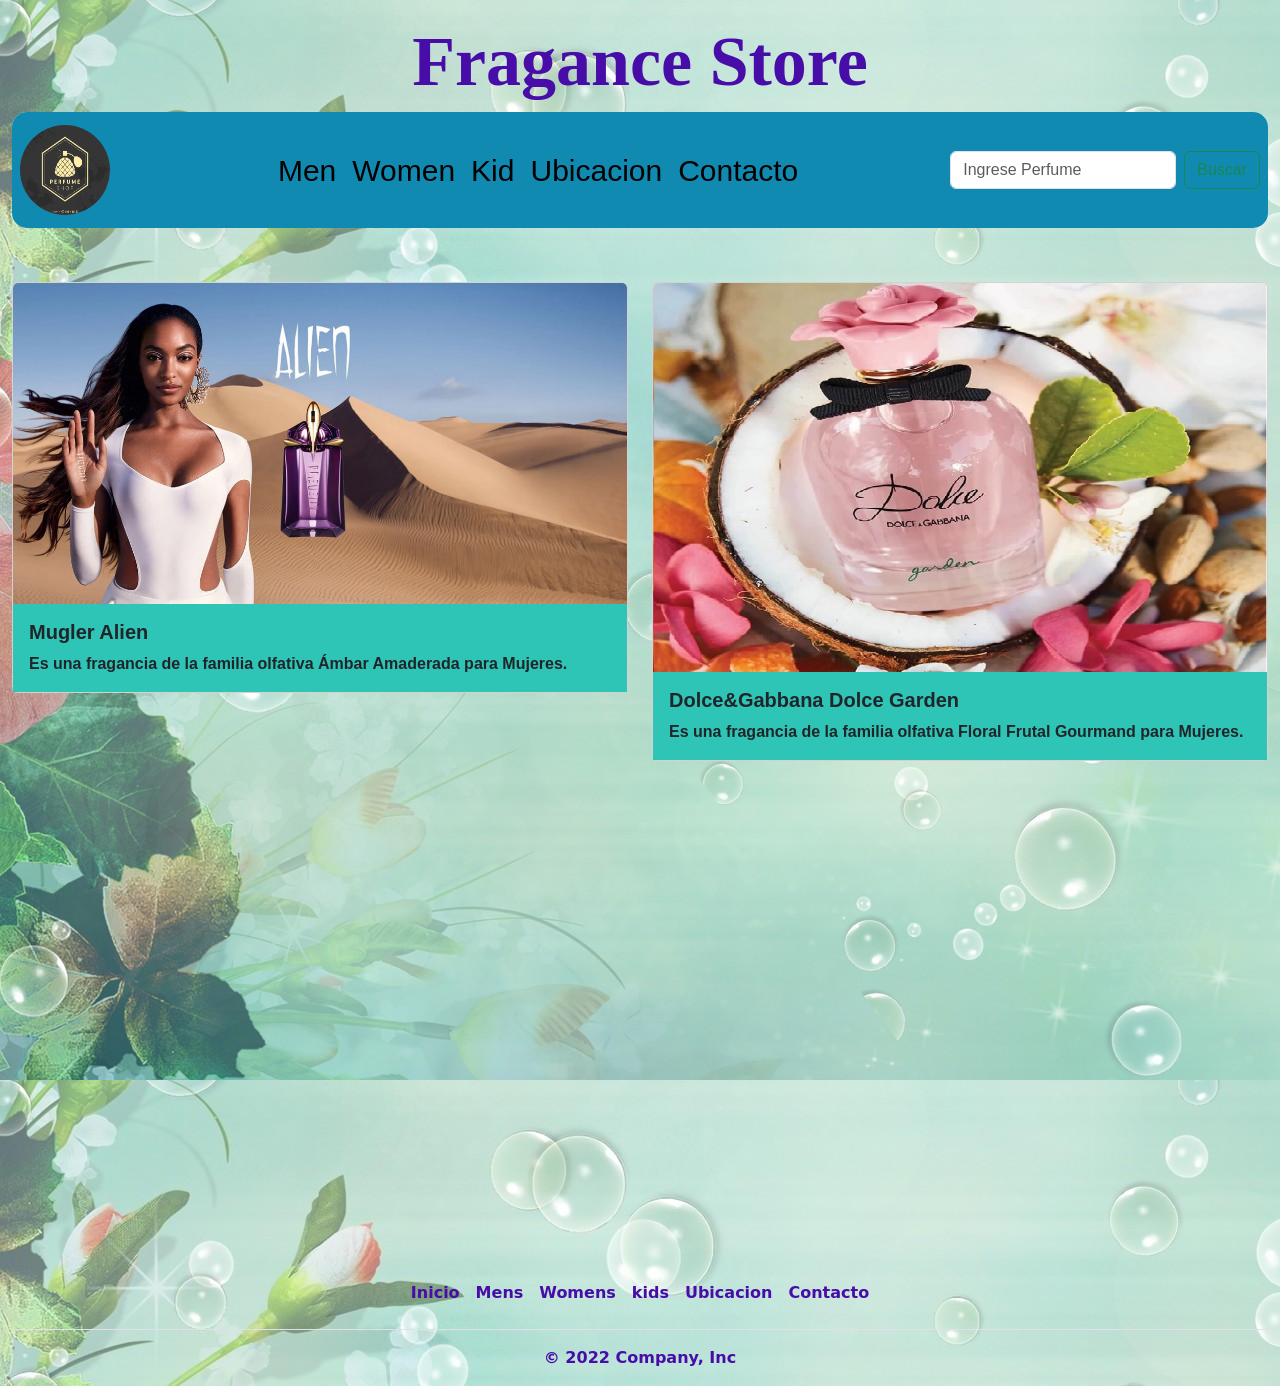
<file: index.html>
<!DOCTYPE html>
<html lang="es">
  <head>
    <meta charset="UTF-8" />
    <meta http-equiv="X-UA-Compatible" content="IE=edge" />
    <meta name="viewport" content="width=device-width, initial-scale=1.0" />
    <!-- Bootstrap -->
    <link
      href="https://cdn.jsdelivr.net/npm/bootstrap@5.2.1/dist/css/bootstrap.min.css"
      rel="stylesheet"
      integrity="sha384-iYQeCzEYFbKjA/T2uDLTpkwGzCiq6soy8tYaI1GyVh/UjpbCx/TYkiZhlZB6+fzT"
      crossorigin="anonymous"
    />
    <!-- aos animation -->
    <link rel="stylesheet" href="https://unpkg.com/aos@next/dist/aos.css" />
    <!-- Css Propio -->
    <link rel="stylesheet" href="css/estilo.css" />

    <title>Fragance Store</title>
  </head>
  <body class="container-fluid bodyGeneral">
    <div class="titulo">
      <a href="../index.html">
        <h1>Fragance Store</h1>
      </a>
    </div>
    <header class="">
      <nav class="navbar navbar-expand-lg bg-light heaDer">
        <div class="container-fluid naveGador">
          <a class="navbar-brand" href="../index.html">
            <img src="../imagenes/logo.jpg" alt="logo" class="logo" />
          </a>
          <button
            class="navbar-toggler"
            type="button"
            data-bs-toggle="collapse"
            data-bs-target="#navbarSupportedContent"
            aria-controls="navbarSupportedContent"
            aria-expanded="false"
            aria-label="Toggle navigation"
          >
            <span class="navbar-toggler-icon"></span>
          </button>
          <div class="collapse navbar-collapse" id="navbarSupportedContent">
            <ul class="navbar-nav m-auto mb-2 mb-lg-0">
              <li class="nav-item">
                <a
                  class="nav-link active"
                  aria-current="page"
                  href="../paginas-secundarias/mens.html"
                  >Men</a
                >
              </li>
              <li class="nav-item">
                <a
                  class="nav-link active"
                  aria-current="page"
                  href="../paginas-secundarias/women.html"
                  >Women</a
                >
              </li>
              <li class="nav-item">
                <a
                  class="nav-link active"
                  aria-current="page"
                  href="../paginas-secundarias/kids.html"
                  >Kid</a
                >
              </li>
              <li class="nav-item">
                <a
                  class="nav-link active"
                  aria-current="page"
                  href="../paginas-secundarias/ubicacion.html"
                  >Ubicacion</a
                >
              </li>
              <li class="nav-item">
                <a
                  class="nav-link active"
                  aria-current="page"
                  href="../paginas-secundarias/contacto.html"
                  >Contacto</a
                >
              </li>
            </ul>
            <form class="d-flex" role="search">
              <input
                class="form-control me-2"
                type="search"
                placeholder="Ingrese Perfume"
                aria-label="Search"
              />
              <button class="btn btn-outline-success" type="submit">
                Buscar
              </button>
            </form>
          </div>
        </div>
      </nav>
    </header>

    <div class="row row-cols-1 row-cols-md-2 g-4 mainIndex">
      <div class="col" data-aos="fade-right">
        <div class="card">
          <img
            src="../imagenes/alien.jpg"
            class="card-img-top"
            alt="muggler alien"
          />
          <div class="card-body cardIndex">
            <h5 class="card-title">Mugler Alien</h5>
            <p class="card-text">
              Es una fragancia de la familia olfativa Ámbar Amaderada para
              Mujeres.
            </p>
          </div>
        </div>
      </div>
      <div class="col" data-aos="fade-left">
        <div class="card">
          <img
            src="../imagenes/DG-dolce-garden.jpg"
            class="card-img-top"
            alt="Dolcegarden"
          />
          <div class="card-body cardIndex">
            <h5 class="card-title">Dolce&Gabbana Dolce Garden</h5>
            <p class="card-text">
              Es una fragancia de la familia olfativa Floral Frutal Gourmand
              para Mujeres.
            </p>
          </div>
        </div>
      </div>
      <div class="col" data-aos="fade-right">
        <div class="card">
          <img
            src="../imagenes/fraganciaArmani.jpg"
            class="card-img-top"
            alt="fragancia armani"
          />
          <div class="card-body cardIndex">
            <h5 class="card-title">Armani Si Intense</h5>
            <p class="card-text">
              Es una fragancia de la familia olfativa Ámbar Floral para Mujeres.
            </p>
          </div>
        </div>
      </div>
      <div class="col" data-aos="fade-left">
        <div class="card">
          <img
            src="../imagenes/TheScent HugoBoss Banner.jpg"
            class="card-img-top"
            alt="hugo boos banner"
          />
          <div class="card-body cardIndex">
            <h5 class="card-title">Hugo Boss The Scent for her</h5>
            <p class="card-text">
              Las Notas de Salida son durazno (melocotón) y fresia; la Nota de
              Corazón es osmanto (olivo oloroso); la Nota de Fondo es cacao.
            </p>
          </div>
        </div>
      </div>
    </div>

    <footer class="pieSito">
      <ul class="nav justify-content-center border-bottom pb-3 mb-3">
        <li class="nav-item">
          <a href="../index.html" class="nav-link px-2 footerA">Inicio</a>
        </li>
        <li class="nav-item">
          <a
            href="../paginas-secundarias/mens.html"
            class="nav-link px-2 footerA"
            >Mens</a
          >
        </li>
        <li class="nav-item">
          <a
            href="../paginas-secundarias/women.html"
            class="nav-link px-2 footerA"
            >Womens</a
          >
        </li>
        <li class="nav-item">
          <a
            href="../paginas-secundarias/kids.html"
            class="nav-link px-2 footerA"
            >kids</a
          >
        </li>
        <li class="nav-item">
          <a
            href="../paginas-secundarias/ubicacion.html"
            class="nav-link px-2 footerA"
            >Ubicacion</a
          >
        </li>
        <li class="nav-item">
          <a
            href="../paginas-secundarias/contacto.html"
            class="nav-link px-2 footerA"
            >Contacto</a
          >
        </li>
      </ul>
      <p class="text-center">&copy; 2022 Company, Inc</p>
    </footer>
    <!-- JavaScript Bundle with Popper -->
    <script
      src="https://cdn.jsdelivr.net/npm/bootstrap@5.2.1/dist/js/bootstrap.bundle.min.js"
      integrity="sha384-u1OknCvxWvY5kfmNBILK2hRnQC3Pr17a+RTT6rIHI7NnikvbZlHgTPOOmMi466C8"
      crossorigin="anonymous"
    ></script>
    <!-- aos animation -->
    <script src="https://unpkg.com/aos@next/dist/aos.js"></script>
    <script>
      AOS.init();
    </script>
  </body>
</html>
</file>
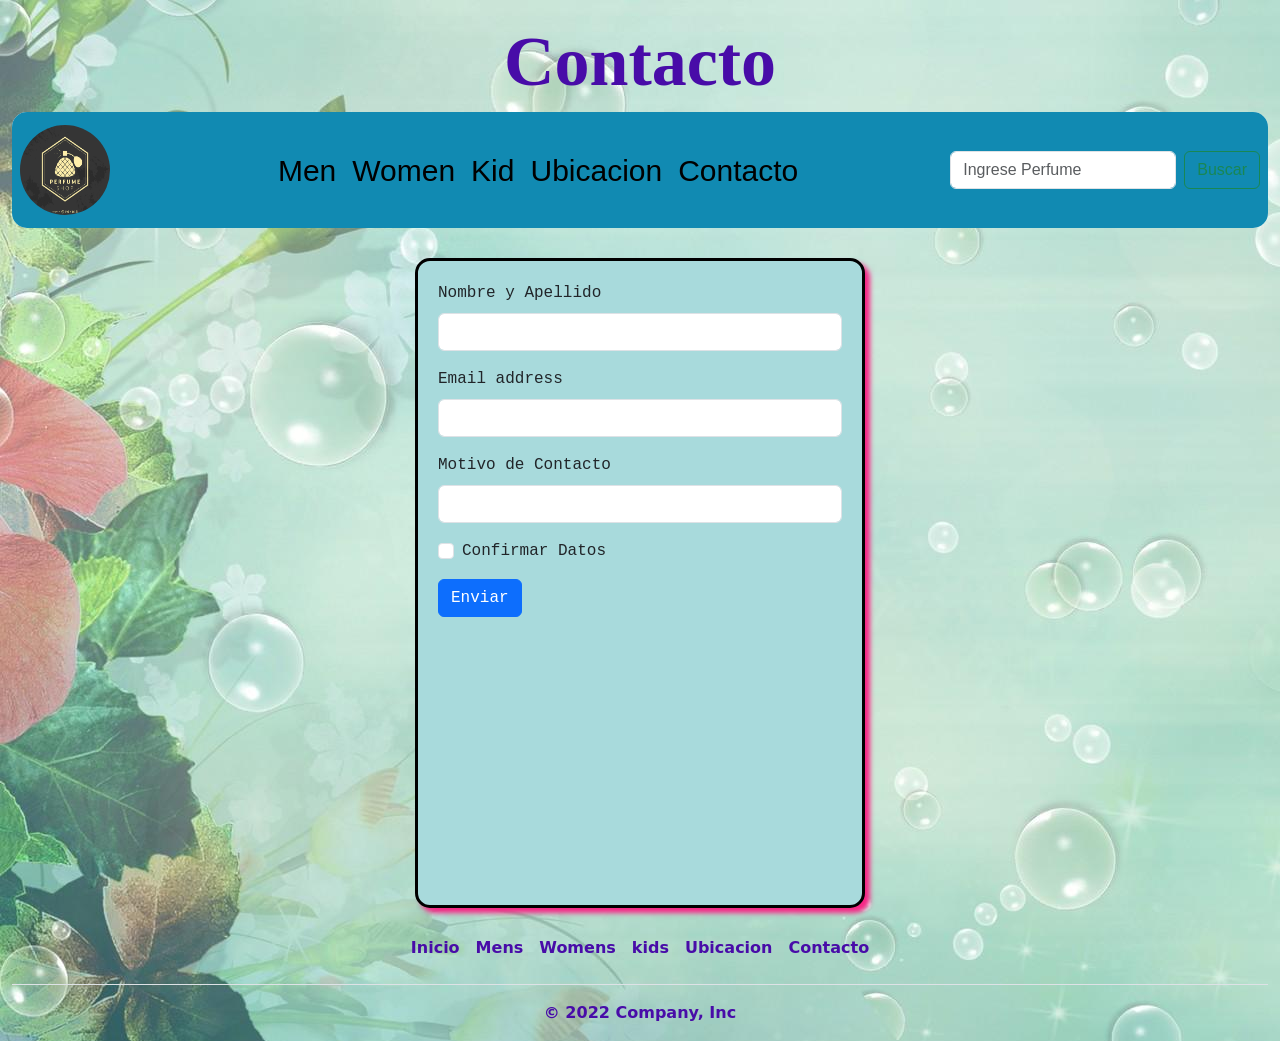
<file: paginas-secundarias/contacto.html>
<!DOCTYPE html>
<html lang="es">
  <head>
    <meta charset="UTF-8" />
    <meta http-equiv="X-UA-Compatible" content="IE=edge" />
    <meta name="viewport" content="width=device-width, initial-scale=1.0" />
    <!-- Bootstrap -->
    <link
      href="https://cdn.jsdelivr.net/npm/bootstrap@5.2.1/dist/css/bootstrap.min.css"
      rel="stylesheet"
      integrity="sha384-iYQeCzEYFbKjA/T2uDLTpkwGzCiq6soy8tYaI1GyVh/UjpbCx/TYkiZhlZB6+fzT"
      crossorigin="anonymous"
    />
    <!-- Css Propio -->
    <link rel="stylesheet" href="../css/estilo.css" />
    <title>Contacto Perfumes</title>
  </head>
  <body class="container-fluid bodyGeneral">
    <div class="titulo">
      <a href="../paginas-secundarias/contacto.html">
        <h1>Contacto</h1>
      </a>
    </div>

    <header class="">
      <nav class="navbar navbar-expand-lg bg-light heaDer">
        <div class="container-fluid naveGador">
          <a class="navbar-brand" href="../index.html">
            <img src="../imagenes/logo.jpg" alt="logo" class="logo" />
          </a>
          <button
            class="navbar-toggler"
            type="button"
            data-bs-toggle="collapse"
            data-bs-target="#navbarSupportedContent"
            aria-controls="navbarSupportedContent"
            aria-expanded="false"
            aria-label="Toggle navigation"
          >
            <span class="navbar-toggler-icon"></span>
          </button>
          <div class="collapse navbar-collapse" id="navbarSupportedContent">
            <ul class="navbar-nav m-auto mb-2 mb-lg-0">
              <li class="nav-item">
                <a
                  class="nav-link active"
                  aria-current="page"
                  href="../paginas-secundarias/mens.html"
                  >Men</a
                >
              </li>
              <li class="nav-item">
                <a
                  class="nav-link active"
                  aria-current="page"
                  href="../paginas-secundarias/women.html"
                  >Women</a
                >
              </li>
              <li class="nav-item">
                <a
                  class="nav-link active"
                  aria-current="page"
                  href="../paginas-secundarias/kids.html"
                  >Kid</a
                >
              </li>
              <li class="nav-item">
                <a
                  class="nav-link active"
                  aria-current="page"
                  href="../paginas-secundarias/ubicacion.html"
                  >Ubicacion</a
                >
              </li>
              <li class="nav-item">
                <a
                  class="nav-link active"
                  aria-current="page"
                  href="../paginas-secundarias/contacto.html"
                  >Contacto</a
                >
              </li>
            </ul>
            <form class="d-flex" role="search">
              <input
                class="form-control me-2"
                type="search"
                placeholder="Ingrese Perfume"
                aria-label="Search"
              />
              <button class="btn btn-outline-success" type="submit">
                Buscar
              </button>
            </form>
          </div>
        </div>
      </nav>
    </header>
    <main class="mainContact">
      <form class="formuLario">
        <div class="mb-3">
          <label for="exampleInputName1" class="form-label"
            >Nombre y Apellido</label
          >
          <input
            type="name"
            class="form-control"
            id="exampleInputName1"
            aria-describedby="name"
          />
          <div id="nameHelp" class="form-text"></div>
        </div>
        <div class="mb-3">
          <label for="exampleInputEmail1" class="form-label"
            >Email address</label
          >
          <input
            type="email"
            class="form-control"
            id="exampleInputEmail1"
            aria-describedby="emailHelp"
          />
          <div id="emailHelp" class="form-text"></div>
        </div>
        <div class="mb-3">
          <label for="exampleInputName1" class="form-label"
            >Motivo de Contacto</label
          >
          <input
            type="name"
            class="form-control"
            id="exampleInputName1"
            aria-describedby="name"
          />
          <div id="nameHelp" class="form-text"></div>
        </div>
        <div class="mb-3 form-check">
          <input type="checkbox" class="form-check-input" id="exampleCheck1" />
          <label class="form-check-label" for="exampleCheck1"
            >Confirmar Datos</label
          >
        </div>
        <button type="submit" class="btn btn-primary">Enviar</button>
      </form>
    </main>

    <footer class="pieSito">
      <ul class="nav justify-content-center border-bottom pb-3 mb-3">
        <li class="nav-item">
          <a href="../index.html" class="nav-link px-2 footerA">Inicio</a>
        </li>
        <li class="nav-item">
          <a
            href="../paginas-secundarias/mens.html"
            class="nav-link px-2 footerA"
            >Mens</a
          >
        </li>
        <li class="nav-item">
          <a
            href="../paginas-secundarias/women.html"
            class="nav-link px-2 footerA"
            >Womens</a
          >
        </li>
        <li class="nav-item">
          <a
            href="../paginas-secundarias/kids.html"
            class="nav-link px-2 footerA"
            >kids</a
          >
        </li>
        <li class="nav-item">
          <a
            href="../paginas-secundarias/ubicacion.html"
            class="nav-link px-2 footerA"
            >Ubicacion</a
          >
        </li>
        <li class="nav-item">
          <a
            href="../paginas-secundarias/contacto.html"
            class="nav-link px-2 footerA"
            >Contacto</a
          >
        </li>
      </ul>
      <p class="text-center">&copy; 2022 Company, Inc</p>
    </footer>
    <!-- JavaScript Bundle with Popper -->
    <script
      src="https://cdn.jsdelivr.net/npm/bootstrap@5.2.1/dist/js/bootstrap.bundle.min.js"
      integrity="sha384-u1OknCvxWvY5kfmNBILK2hRnQC3Pr17a+RTT6rIHI7NnikvbZlHgTPOOmMi466C8"
      crossorigin="anonymous"
    ></script>
  </body>
</html>
</file>
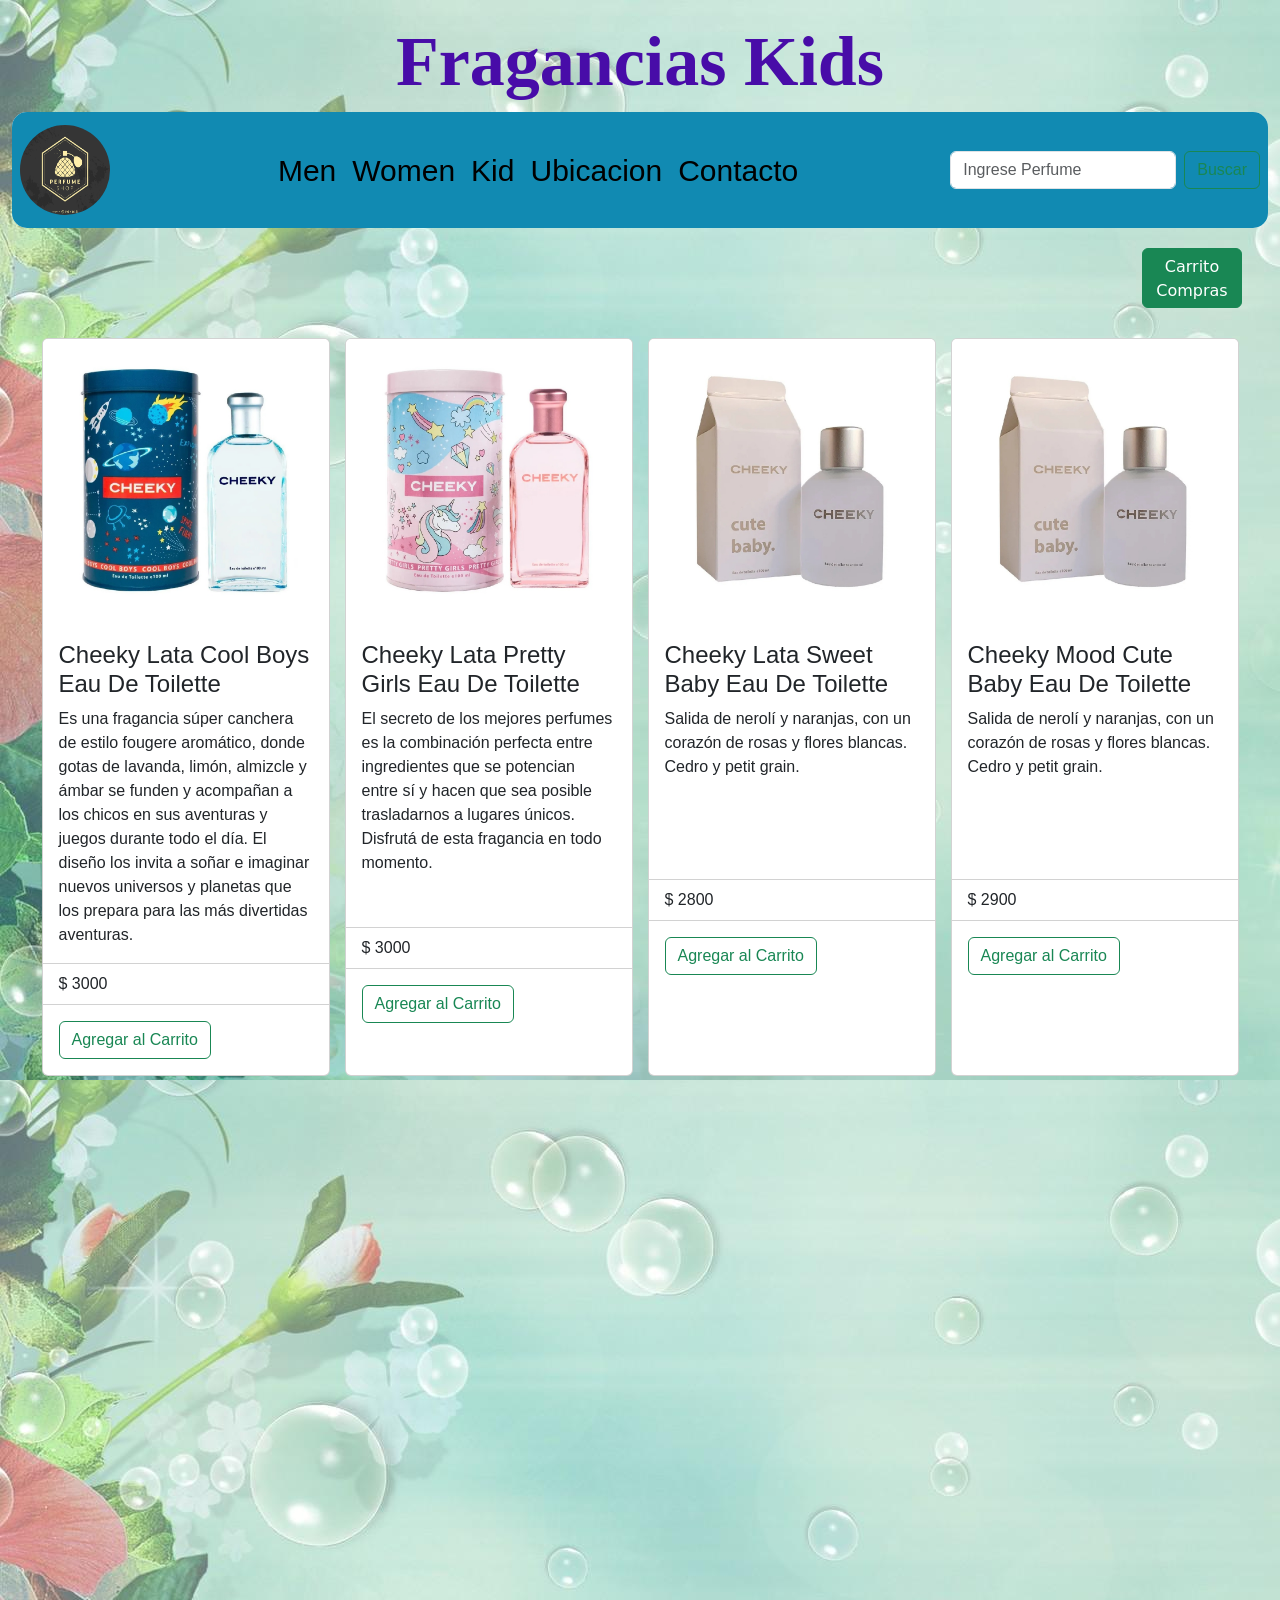
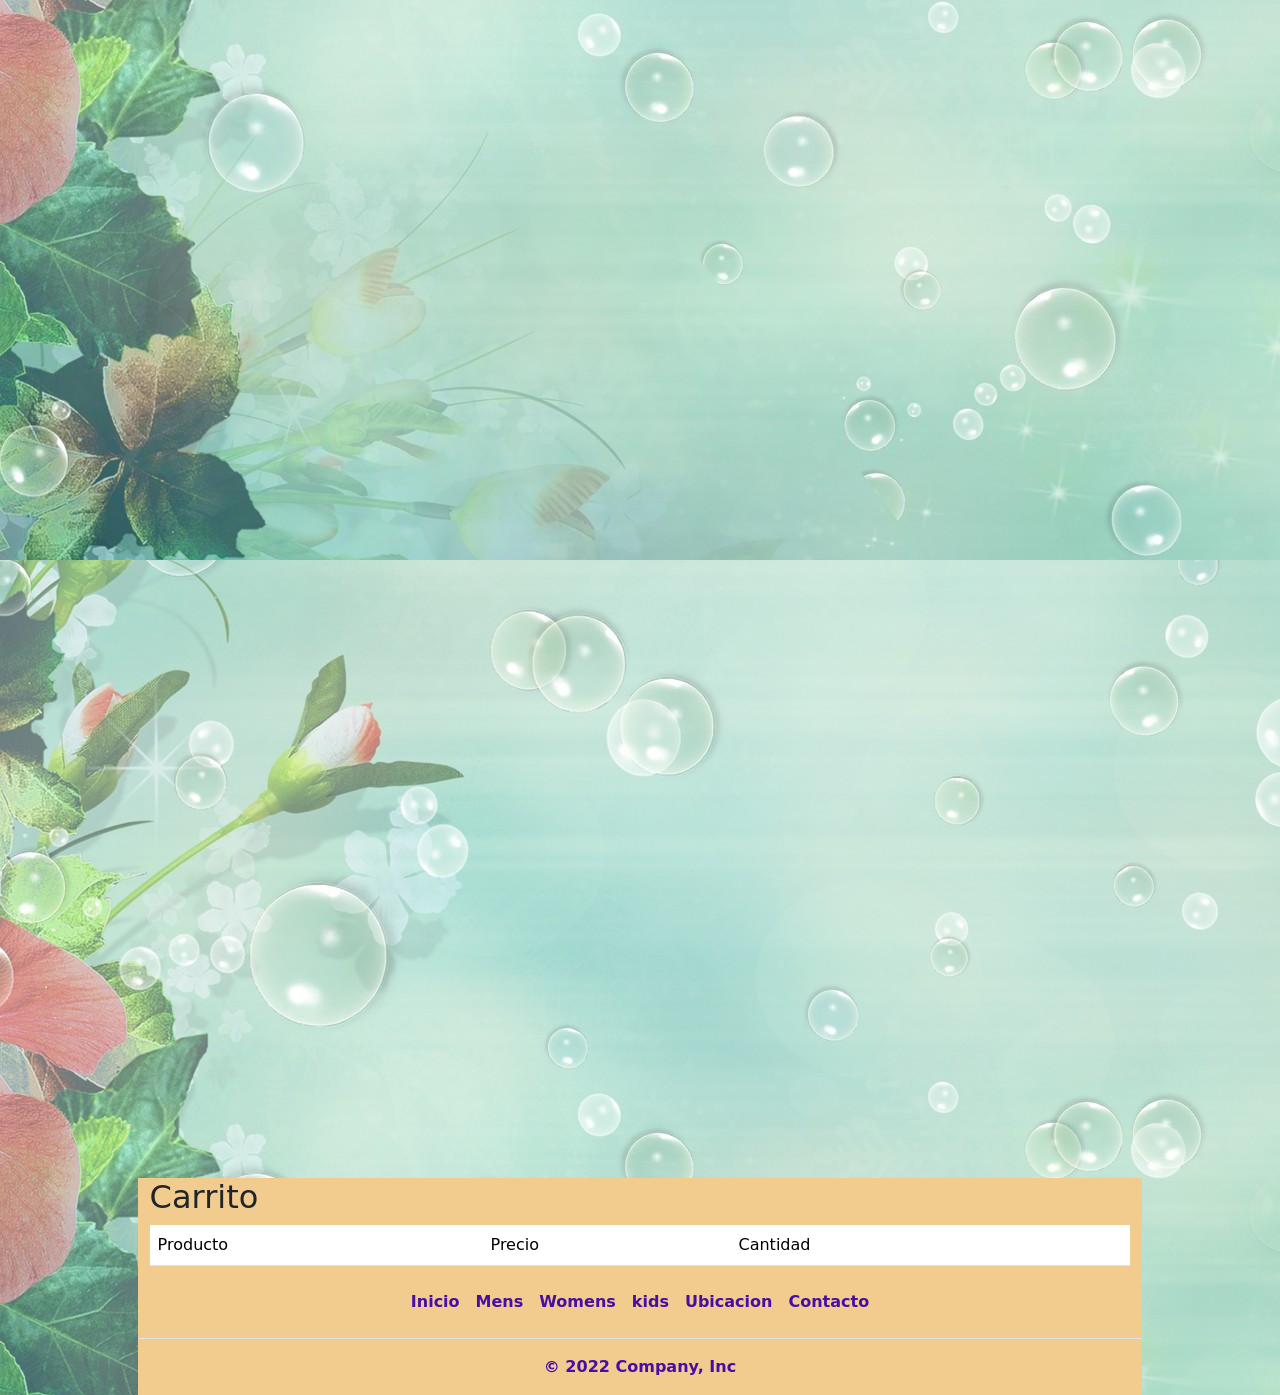
<file: paginas-secundarias/kids.html>
<!DOCTYPE html>
<html lang="es">
  <head>
    <meta charset="UTF-8" />
    <meta http-equiv="X-UA-Compatible" content="IE=edge" />
    <meta name="viewport" content="width=device-width, initial-scale=1.0" />
    <!-- Bootstrap -->
    <link
      href="https://cdn.jsdelivr.net/npm/bootstrap@5.2.1/dist/css/bootstrap.min.css"
      rel="stylesheet"
      integrity="sha384-iYQeCzEYFbKjA/T2uDLTpkwGzCiq6soy8tYaI1GyVh/UjpbCx/TYkiZhlZB6+fzT"
      crossorigin="anonymous"
    />
    <!-- aos animation -->
    <link rel="stylesheet" href="https://unpkg.com/aos@next/dist/aos.css" />
    <!-- Css Propio -->
    <link rel="stylesheet" href="../css/estilo.css" />
    <title>Fragance Kids</title>
  </head>
  <body class="container-fluid bodyGeneral">
    <div class="titulo">
      <a href="../paginas-secundarias/kids.html">
        <h1>Fragancias Kids</h1>
      </a>
    </div>
    <header class="">
      <nav class="navbar navbar-expand-lg bg-light heaDer">
        <div class="container-fluid naveGador">
          <a class="navbar-brand" href="../index.html">
            <img src="../imagenes/logo.jpg" alt="logo" class="logo" />
          </a>
          <button
            class="navbar-toggler"
            type="button"
            data-bs-toggle="collapse"
            data-bs-target="#navbarSupportedContent"
            aria-controls="navbarSupportedContent"
            aria-expanded="false"
            aria-label="Toggle navigation"
          >
            <span class="navbar-toggler-icon"></span>
          </button>
          <div class="collapse navbar-collapse" id="navbarSupportedContent">
            <ul class="navbar-nav m-auto mb-2 mb-lg-0">
              <li class="nav-item">
                <a
                  class="nav-link active"
                  aria-current="page"
                  href="../paginas-secundarias/mens.html"
                  >Men</a
                >
              </li>
              <li class="nav-item">
                <a
                  class="nav-link active"
                  aria-current="page"
                  href="../paginas-secundarias/women.html"
                  >Women</a
                >
              </li>
              <li class="nav-item">
                <a
                  class="nav-link active"
                  aria-current="page"
                  href="../paginas-secundarias/kids.html"
                  >Kid</a
                >
              </li>
              <li class="nav-item">
                <a
                  class="nav-link active"
                  aria-current="page"
                  href="../paginas-secundarias/ubicacion.html"
                  >Ubicacion</a
                >
              </li>
              <li class="nav-item">
                <a
                  class="nav-link active"
                  aria-current="page"
                  href="../paginas-secundarias/contacto.html"
                  >Contacto</a
                >
              </li>
            </ul>
            <form class="d-flex" role="search">
              <input
                class="form-control me-2"
                type="search"
                placeholder="Ingrese Perfume"
                aria-label="Search"
              />
              <button class="btn btn-outline-success botonCompra" type="submit">
                Buscar
              </button>
            </form>
          </div>
        </div>
      </nav>
    </header>
    <button type="button" class="btn btn-success botonCompras">Carrito Compras</button>
    <main class="mainProductos">
      <div class="card perfKids" style="width: 18rem" data-aos="zoom-in">
        <img
          src="../imagenes/kids/Cheeky Lata Cool Boys Eau De Toilette.jpg"
          class="card-img-top"
          alt="Cheeky Lata Cool Boys Eau De Toilette"
        />
        <div class="card-body">
          <h4 class="card-title">Cheeky Lata Cool Boys Eau De Toilette</h4>
          <p class="card-text">
            Es una fragancia súper canchera de estilo fougere aromático, donde
            gotas de lavanda, limón, almizcle y ámbar se funden y acompañan a
            los chicos en sus aventuras y juegos durante todo el día. El diseño
            los invita a soñar e imaginar nuevos universos y planetas que los
            prepara para las más divertidas aventuras.
          </p>
        </div>
        <ul class="list-group list-group-flush">
          <li class="list-group-item">$ 3000</li>
        </ul>
        <div class="card-body botonKids">
          <button type="button" class="btn btn-outline-success botonCompra">
            Agregar al Carrito
          </button>
        </div>
      </div>
      <div class="card perfKids" style="width: 18rem" data-aos="zoom-in">
        <img
          src="../imagenes/kids/Cheeky Lata Pretty Girls Eau De Toilette.jpg"
          class="card-img-top"
          alt="Cheeky Lata Pretty Girls Eau De Toilette"
        />
        <div class="card-body">
          <h4 class="card-title">Cheeky Lata Pretty Girls Eau De Toilette</h4>
          <p class="card-text">
            El secreto de los mejores perfumes es la combinación perfecta entre
            ingredientes que se potencian entre sí y hacen que sea posible
            trasladarnos a lugares únicos. Disfrutá de esta fragancia en todo
            momento.
          </p>
        </div>
        <ul class="list-group list-group-flush">
          <li class="list-group-item">$ 3000</li>
        </ul>
        <div class="card-body botonKids">
          <button type="button" class="btn btn-outline-success botonCompra">
            Agregar al Carrito
          </button>
        </div>
      </div>
      <div class="card perfKids" style="width: 18rem" data-aos="zoom-in">
        <img
          src="../imagenes/kids/Cheeky Mood Cute Baby Eau De Toilette.jpg"
          class="card-img-top"
          alt="Cheeky Lata Sweet Baby Eau De Toilette"
        />
        <div class="card-body">
          <h4 class="card-title">Cheeky Lata Sweet Baby Eau De Toilette</h4>
          <p class="card-text">
            Salida de nerolí y naranjas, con un corazón de rosas y flores
            blancas. Cedro y petit grain.
          </p>
        </div>
        <ul class="list-group list-group-flush">
          <li class="list-group-item">$ 2800</li>
        </ul>
        <div class="card-body botonKids">
          <button type="button" class="btn btn-outline-success botonCompra">
            Agregar al Carrito
          </button>
        </div>
      </div>
      <div class="card perfKids" style="width: 18rem" data-aos="zoom-in">
        <img
          src="../imagenes/kids/Cheeky Mood Cute Baby Eau De Toilette.jpg"
          class="card-img-top"
          alt="Cheeky Mood Cute Baby Eau De Toilette"
        />
        <div class="card-body">
          <h4 class="card-title">Cheeky Mood Cute Baby Eau De Toilette</h4>
          <p class="card-text">
            Salida de nerolí y naranjas, con un corazón de rosas y flores
            blancas. Cedro y petit grain.
          </p>
        </div>
        <ul class="list-group list-group-flush">
          <li class="list-group-item">$ 2900</li>
        </ul>
        <div class="card-body botonKids">
          <button type="button" class="btn btn-outline-success botonCompra">
            Agregar al Carrito
          </button>
        </div>
      </div>
      <div class="card perfKids" style="width: 18rem" data-aos="zoom-in">
        <img
          src="../imagenes/kids/Cheeky Mood Rosa Lovely Girls Eau De Toilette.jpg"
          class="card-img-top"
          alt="Cheeky Mood Rosa Lovely Girls Eau De Toilette"
        />
        <div class="card-body">
          <h4 class="card-title">
            Cheeky Mood Rosa Lovely Girls Eau De Toilette
          </h4>
          <p class="card-text">
            Está inspirada en una nena que brilla con su sonrisa, su mirada
            dulce; simplemente es una nena feliz. Su fragancia es floral
            hesperídica, donde predomina la salida notas de bergamota, pomelo,
            manzana verde para luego completarse con un corazón de niña de
            jazmín, rosa y violetas.
          </p>
        </div>
        <ul class="list-group list-group-flush">
          <li class="list-group-item">$ 2000</li>
        </ul>
        <div class="card-body botonKids">
          <button type="button" class="btn btn-outline-success botonCompra">
            Agregar al Carrito
          </button>
        </div>
      </div>
      <div class="card perfKids" style="width: 18rem" data-aos="zoom-in">
        <img
          src="../imagenes/kids/Cheeky Mood Verde Cool Kids Eau De Toilette.jpg"
          class="card-img-top"
          alt="Cheeky Mood Verde Cool Kids Eau De Toilette"
        />
        <div class="card-body">
          <h4 class="card-title">
            Cheeky Mood Verde Cool Kids Eau De Toilette
          </h4>
          <p class="card-text">
            Cool Kids es una fragancia diseñada para niños. De familia olfativa
            cítrica floral, donde se destacan notas de bergamota, naranja y
            lima, entrelazadas con notas de rosa, flor de azahar y muguet.
            Finalizando con un aroma a almizcle, ámbar y haba tonka.
          </p>
        </div>
        <ul class="list-group list-group-flush">
          <li class="list-group-item">$ 2000</li>
        </ul>
        <div class="card-body botonKids">
          <button type="button" class="btn btn-outline-success botonCompra">
            Agregar al Carrito
          </button>
        </div>
      </div>
      <div class="card perfKids" style="width: 18rem" data-aos="zoom-in">
        <img
          src="../imagenes/kids/Kevignston Kids Celeste Eau De Cologne.jpg"
          class="card-img-top"
          alt="Kevignston Kids Celeste Eau De Cologne"
        />
        <div class="card-body">
          <h4 class="card-title">Kevignston Kids Celeste Eau De Cologne</h4>
          <p class="card-text">
            Esta colonia forma parte línea de KIDS para los más pequeños de la
            casa. KEVINGSTON KIDS se presentan con un packaging lleno de color y
            divertido. Los personajes divertidos de cada fragancia acompañarán a
            los chicos durante sus ratos de juegos, travesuras y sonrisas. Notas
            suaves cítricas, acuosas.
          </p>
        </div>
        <ul class="list-group list-group-flush">
          <li class="list-group-item">$2200</li>
        </ul>
        <div class="card-body botonKids">
          <button type="button" class="btn btn-outline-success botonCompra">
            Agregar al Carrito
          </button>
        </div>
      </div>
      <div class="card perfKids" style="width: 18rem" data-aos="zoom-in">
        <img
          src="../imagenes/kids/Kevingston “Fast Break” Shower Gel + Desodorante.jpg"
          class="card-img-top"
          alt="Kevingston “Fast Break” Shower Gel + Desodorante"
        />
        <div class="card-body">
          <h4 class="card-title">
            Kevingston “Fast Break” Shower Gel + Desodorante
          </h4>
          <p class="card-text">
            Esta fragancia se caracteriza por ser de tono amaderado, ambarado y
            oriental, donde sus notas de salida combinan citrus, notas
            aromáticas, naranja Roja y un cóctel de frutas brindando la
            explosión de frescura y energía necesarias para el juego. El cuerpo
            destaca notas de rosa, bouquet de notas florales y especiadas como
            la Canela, dando un toque actual y de fuerza. Finalmente, en el
            fondo ámbar, almizcle, sándalo, patchouli y Cuero lo que le da el
            cierre perfecto a esta fragancia.
          </p>
        </div>
        <ul class="list-group list-group-flush">
          <li class="list-group-item">$ 1500</li>
        </ul>
        <div class="card-body botonKids">
          <button type="button" class="btn btn-outline-success botonCompra">
            Agregar al Carrito
          </button>
        </div>
      </div>
      <div class="card perfKids" style="width: 18rem" data-aos="zoom-in">
        <img
          src="../imagenes/kids/Kevingston “Keep Wild” Shower Gel + Desodorante.jpg"
          class="card-img-top"
          alt="Kevingston “Keep Wild” Shower Gel + Desodorante"
        />
        <div class="card-body">
          <h4 class="card-title">
            Kevingston “Keep Wild” Shower Gel + Desodorante
          </h4>
          <p class="card-text">
            Esta fragancia forma parte de la línea de Personajes, a través de
            estos divertidos deportistas, propone una opción más liviana para un
            hombre juvenil, arreglado y descontracturado, preocupado por su
            aspecto. Ideal para su uso diario. Los mejores personajes inspirados
            en el espíritu del Rugby. Acuoso, amaderado, ambarado.
          </p>
        </div>
        <ul class="list-group list-group-flush">
          <li class="list-group-item">$ 1500</li>
        </ul>
        <div class="card-body botonKids">
          <button type="button" class="btn btn-outline-success botonCompra">
            Agregar al Carrito
          </button>
        </div>
      </div>
      <div class="card perfKids" style="width: 18rem" data-aos="zoom-in">
        <img
          src="../imagenes/kids/Zara Little Girl.jpg"
          class="card-img-top"
          alt="Zara Little Girl"
        />
        <div class="card-body">
          <h4 class="card-title">Zara Little Girl</h4>
          <p class="card-text">
            Eau de toilette. La pirámide olfativa incluye notas de bergamota,
            pera y peonía. Es una fragancia envolvente y divertida.
          </p>
        </div>
        <ul class="list-group list-group-flush">
          <li class="list-group-item">$ 3000</li>
        </ul>
        <div class="card-body botonKids">
          <button type="button" class="btn btn-outline-success botonCompra">
            Agregar al Carrito
          </button>
        </div>
      </div>
      <div class="card perfKids" style="width: 18rem" data-aos="zoom-in">
        <img
          src="../imagenes/kids/Zara Little Girl Tuberose.jpg"
          class="card-img-top"
          alt="Zara Little Girl Tuberose"
        />
        <div class="card-body">
          <h4 class="card-title">Zara Little Girl Tuberose</h4>
          <p class="card-text">
            La versión para niños de nuestros perfumes favoritos. Eau de
            toilette floral. La pirámide olfativa incluye notas de casís,
            tuberosa y vainilla.
          </p>
        </div>
        <ul class="list-group list-group-flush">
          <li class="list-group-item">$ 2900</li>
        </ul>
        <div class="card-body botonKids">
          <button type="button" class="btn btn-outline-success botonCompra">
            Agregar al Carrito
          </button>
        </div>
      </div>
      <div class="card perfKids" style="width: 18rem" data-aos="zoom-in">
        <img
          src="../imagenes/kids/Perfume Niños Paula Cahen Danvers En El Bosque.jpg"
          class="card-img-top"
          alt="Perfume Niños Paula Cahen Danvers En El Bosque"
        />
        <div class="card-body">
          <h4 class="card-title">
            Perfume Niños Paula Cahen Danvers En El Bosque
          </h4>
          <p class="card-text">
            Paula Cahen D Anvers lanza una nueva fragancia para niños unisex, En
            el bosque, danza encantada de frutos, flores, vainilla y sándalo.
          </p>
        </div>
        <ul class="list-group list-group-flush">
          <li class="list-group-item">$ 1800</li>
        </ul>
        <div class="card-body botonKids">
          <button type="button" class="btn btn-outline-success botonCompra">
            Agregar al Carrito
          </button>
        </div>
      </div>
    </main>
    <div class="carrito">
      <div class="container" id="carrito">
        <h2>Carrito</h2>
        <table class="table">
          <thead>
            <tr>             
              <td>Producto</td>
              <td>Precio</td>
              <td>Cantidad</td>
              <td></td>
            </tr>
          </thead>
          <tbody id="tablebody">
          
          </tbody>
        </table>
    </div>

    <footer class="pieSito">
      <ul class="nav justify-content-center border-bottom pb-3 mb-3">
        <li class="nav-item">
          <a href="../index.html" class="nav-link px-2 footerA">Inicio</a>
        </li>
        <li class="nav-item">
          <a
            href="../paginas-secundarias/mens.html"
            class="nav-link px-2 footerA"
            >Mens</a
          >
        </li>
        <li class="nav-item">
          <a
            href="../paginas-secundarias/women.html"
            class="nav-link px-2 footerA"
            >Womens</a
          >
        </li>
        <li class="nav-item">
          <a
            href="../paginas-secundarias/kids.html"
            class="nav-link px-2 footerA"
            >kids</a
          >
        </li>
        <li class="nav-item">
          <a
            href="../paginas-secundarias/ubicacion.html"
            class="nav-link px-2 footerA"
            >Ubicacion</a
          >
        </li>
        <li class="nav-item">
          <a
            href="../paginas-secundarias/contacto.html"
            class="nav-link px-2 footerA"
            >Contacto</a
          >
        </li>
      </ul>
      <p class="text-center">&copy; 2022 Company, Inc</p>
    </footer>
    <!-- aos animation -->
    <script src="https://unpkg.com/aos@next/dist/aos.js"></script>
    <script>
      AOS.init();
    </script>

    <!-- JavaScript Bundle with Popper -->
    <script
      src="https://cdn.jsdelivr.net/npm/bootstrap@5.2.1/dist/js/bootstrap.bundle.min.js"
      integrity="sha384-u1OknCvxWvY5kfmNBILK2hRnQC3Pr17a+RTT6rIHI7NnikvbZlHgTPOOmMi466C8"
      crossorigin="anonymous"
    ></script>
    <script src="/js/hoja.js"></script>
  </body>
</html>
</file>
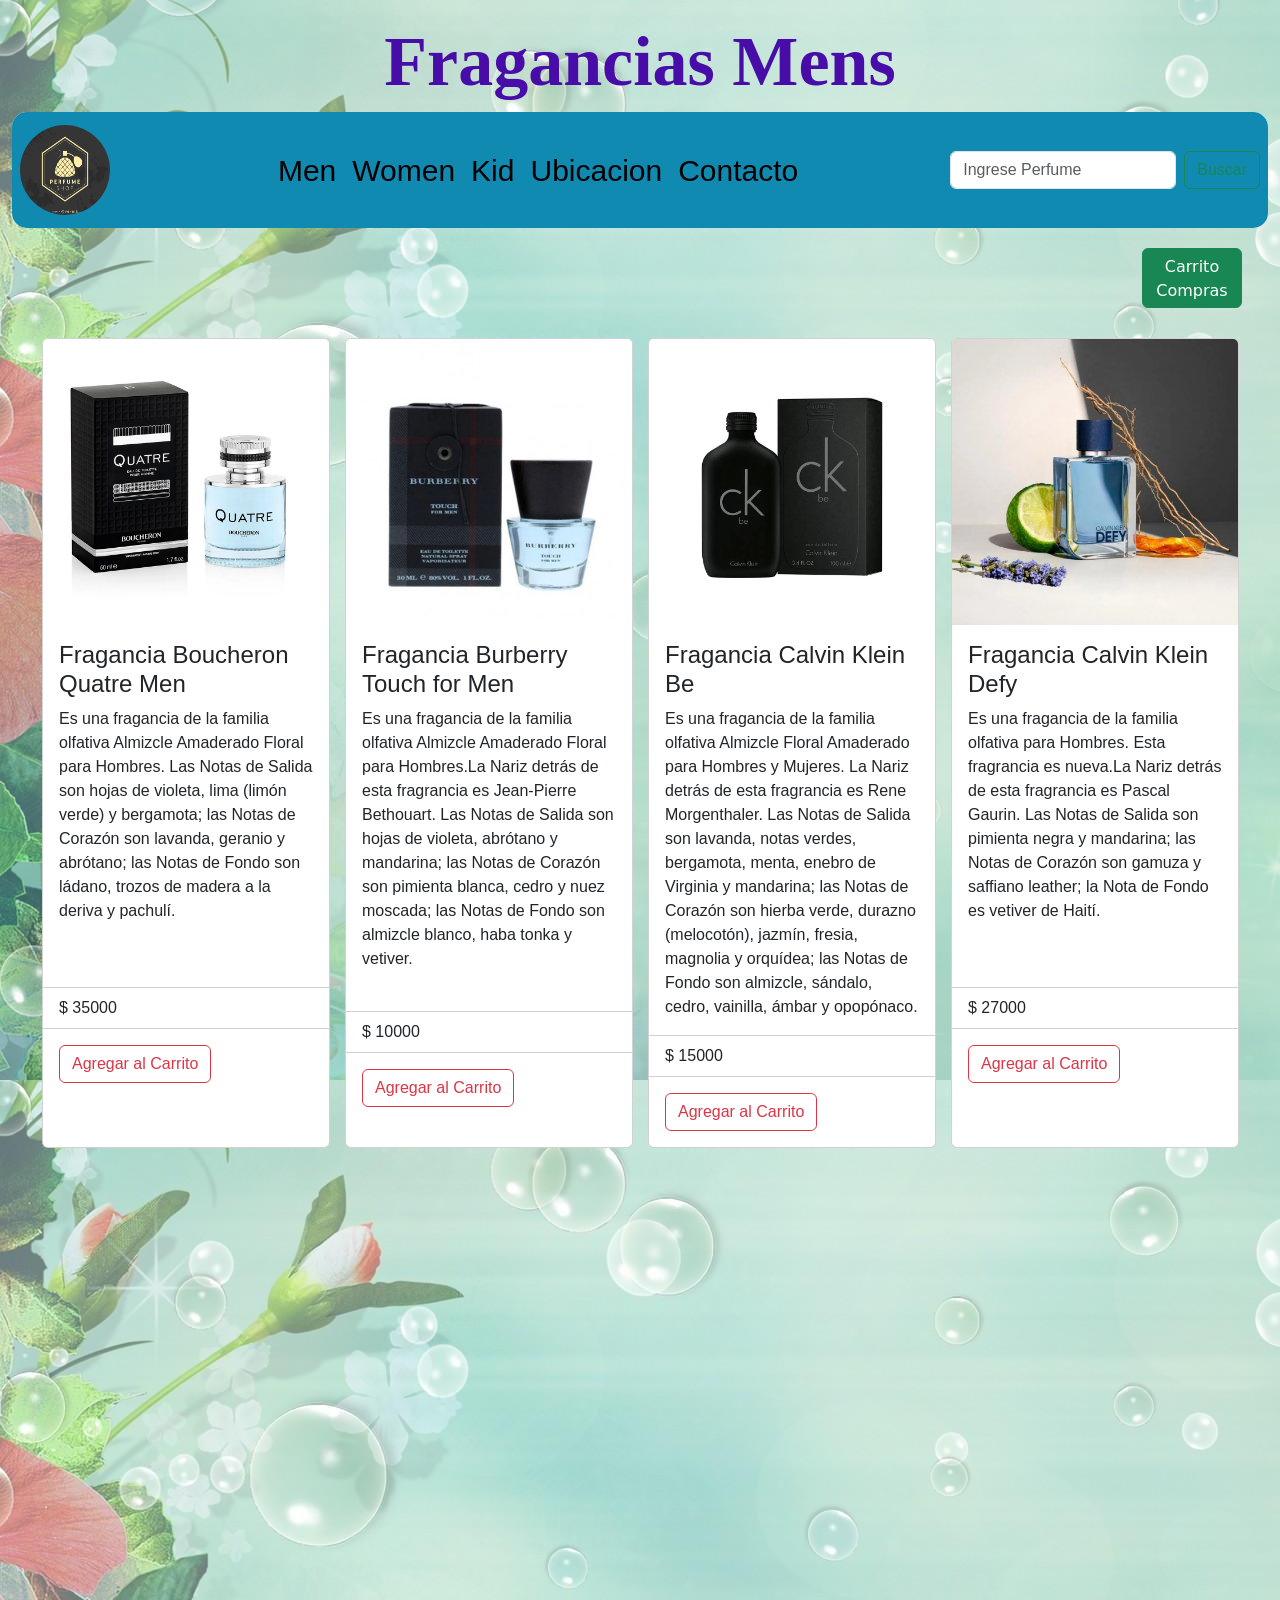
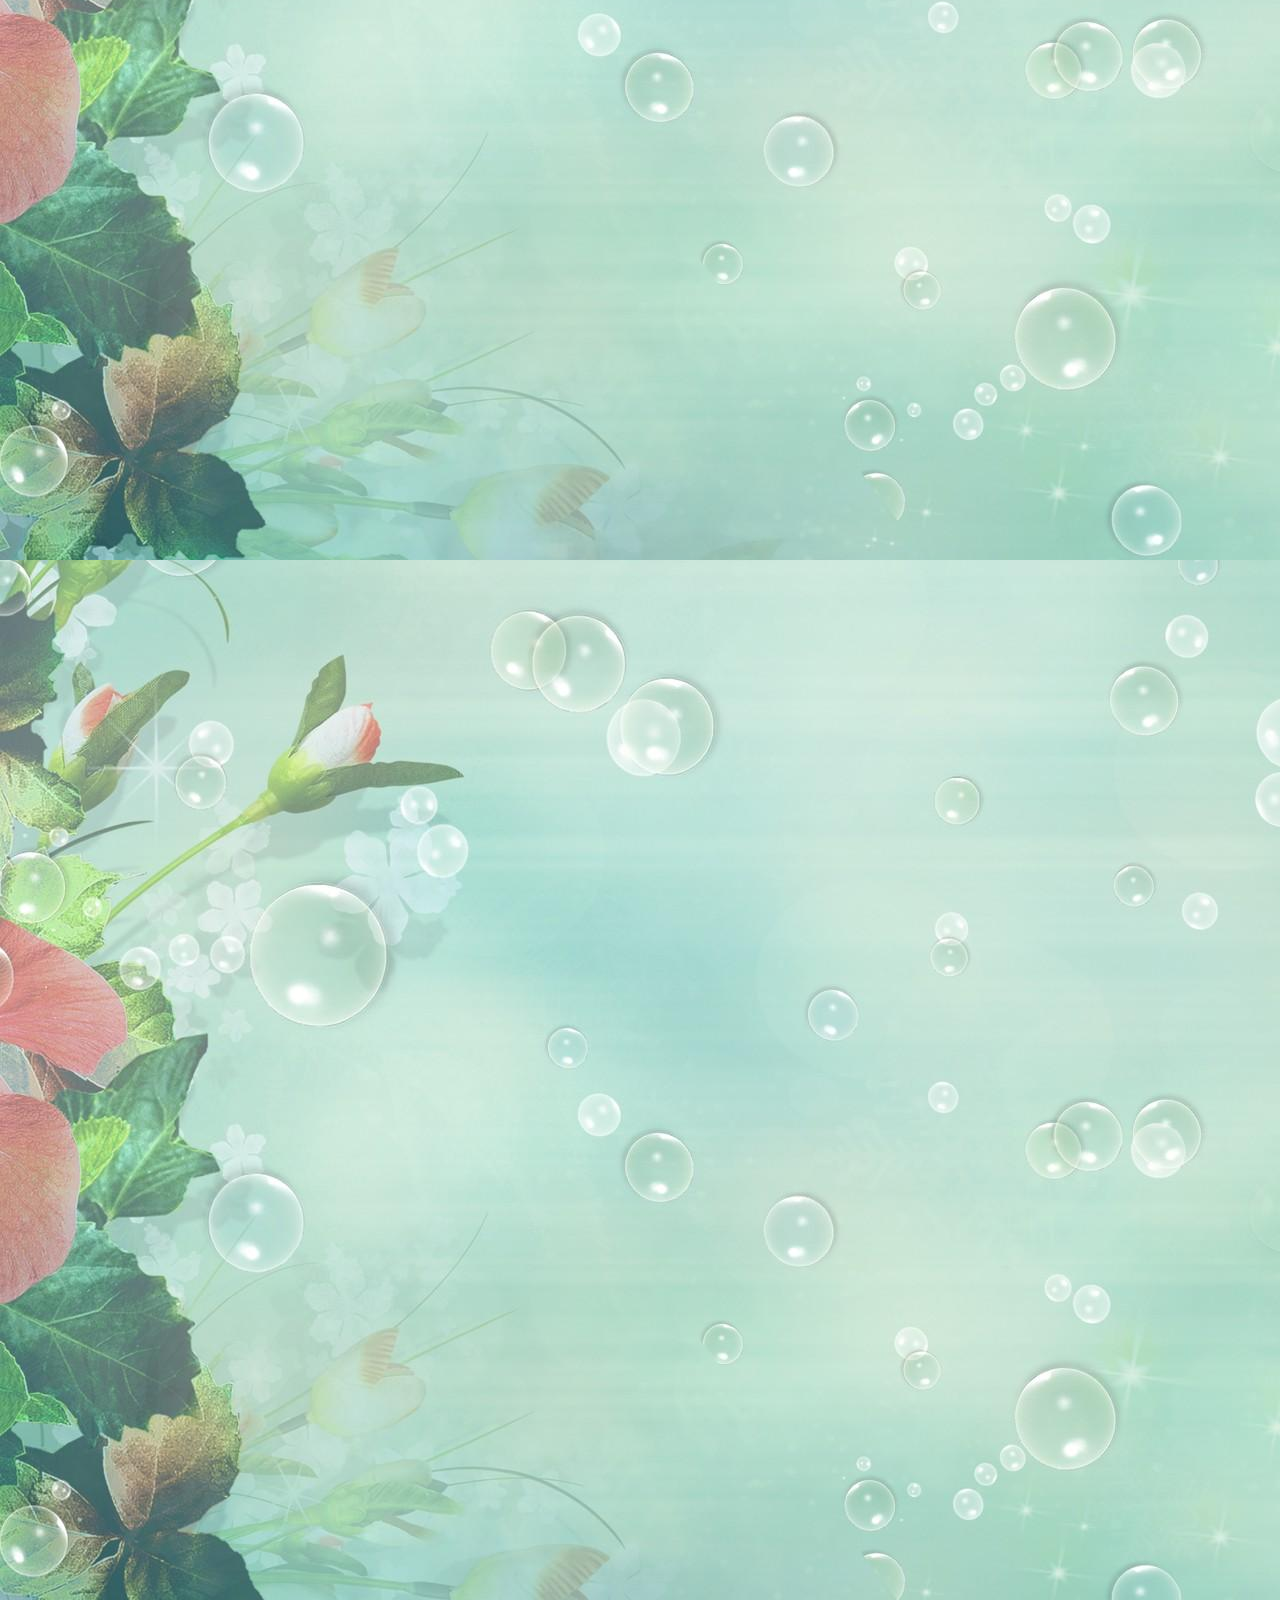
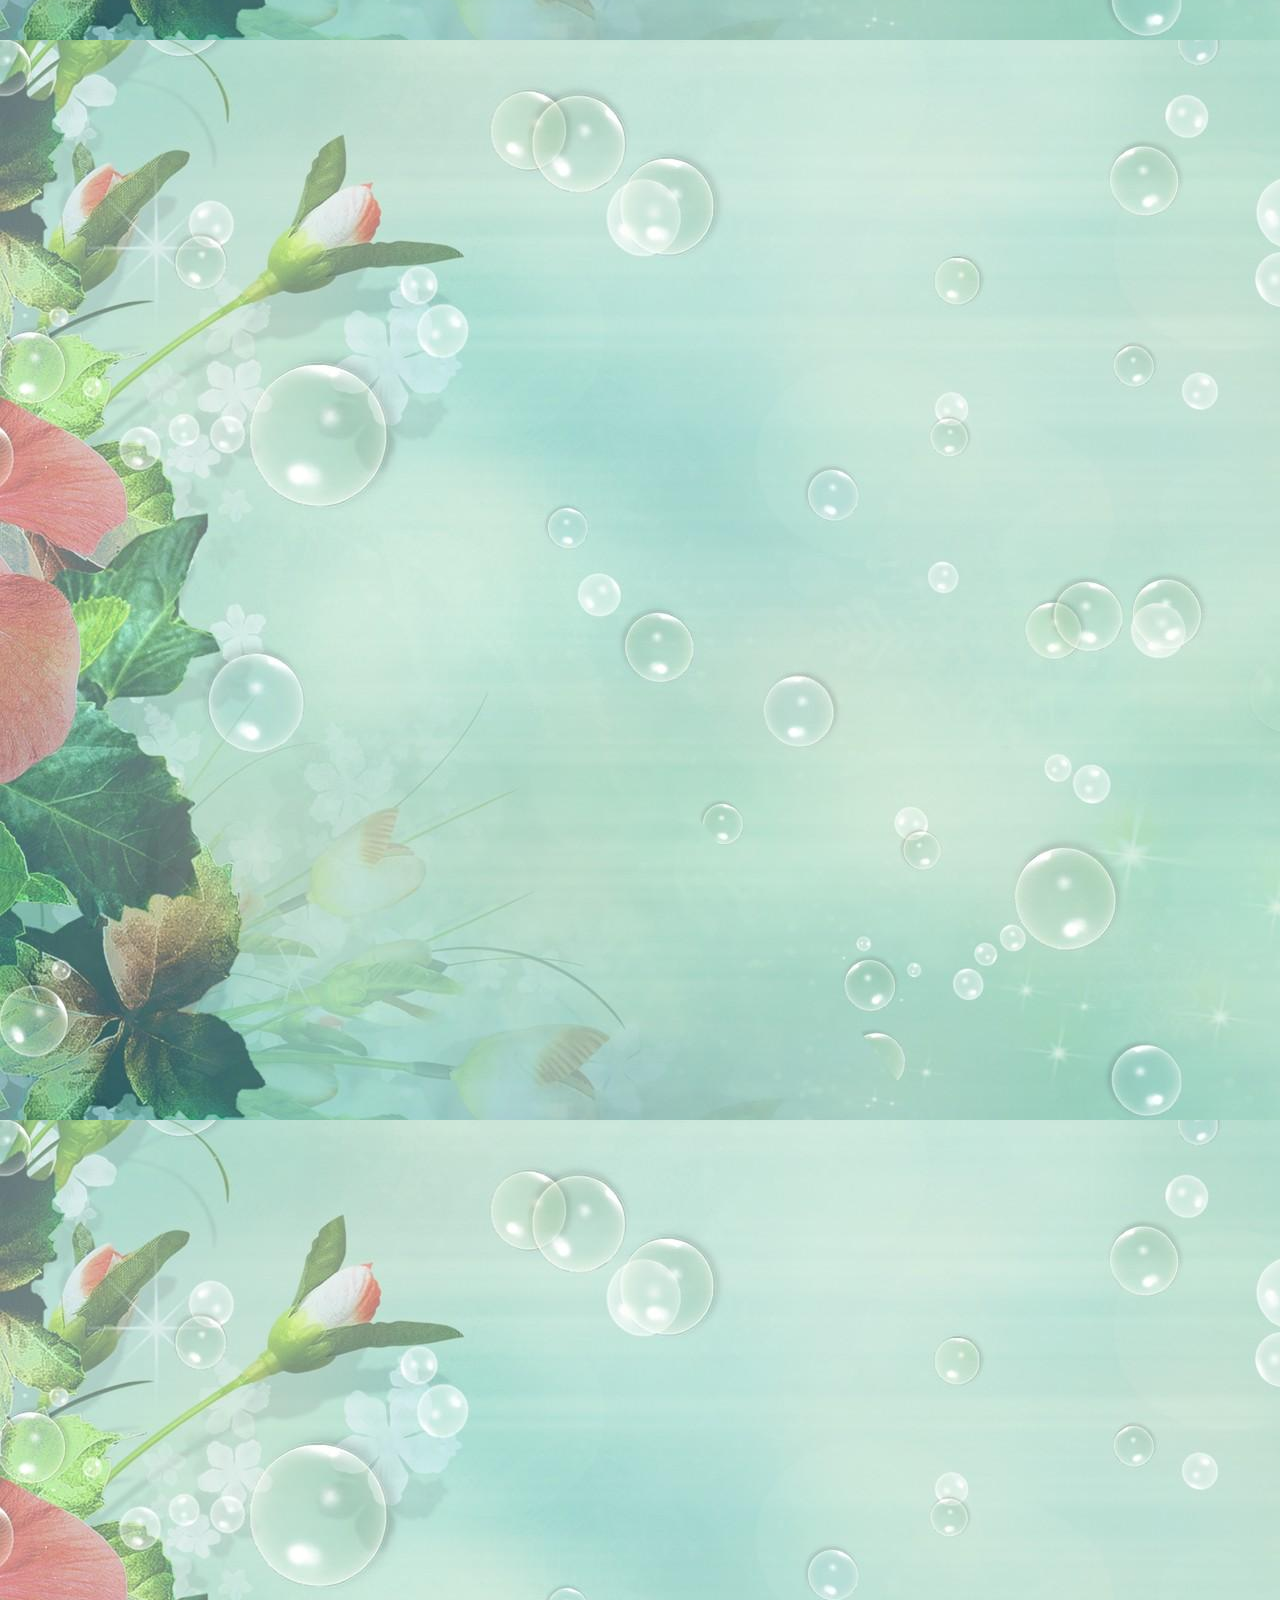
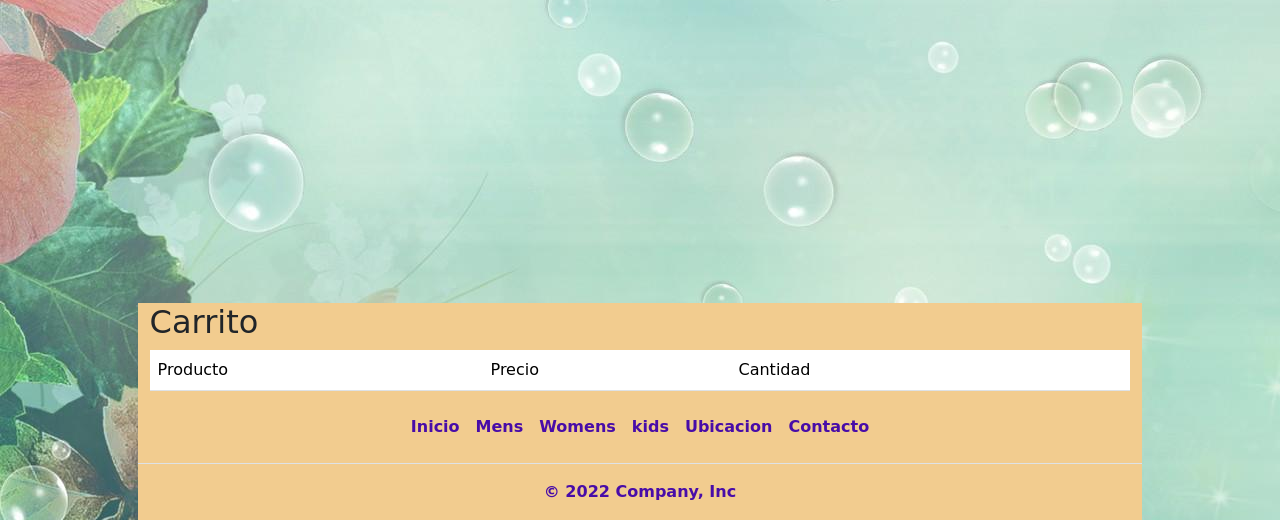
<file: paginas-secundarias/mens.html>
<!DOCTYPE html>
<html lang="es">
  <head>
    <meta charset="UTF-8" />
    <meta http-equiv="X-UA-Compatible" content="IE=edge" />
    <meta name="viewport" content="width=device-width, initial-scale=1.0" />
    <!-- Bootstrap -->
    <link
      href="https://cdn.jsdelivr.net/npm/bootstrap@5.2.1/dist/css/bootstrap.min.css"
      rel="stylesheet"
      integrity="sha384-iYQeCzEYFbKjA/T2uDLTpkwGzCiq6soy8tYaI1GyVh/UjpbCx/TYkiZhlZB6+fzT"
      crossorigin="anonymous"
    />
    <!-- aos animation -->
    <link rel="stylesheet" href="https://unpkg.com/aos@next/dist/aos.css" />
    <!-- Css Propio -->
    <link rel="stylesheet" href="../css/estilo.css" />
    <title>Fragance Mens</title>
  </head>
  <body class="container-fluid bodyGeneral">
    <div class="titulo">
      <a href="../paginas-secundarias/mens.html">
        <h1>Fragancias Mens</h1>
      </a>
    </div>
    <header class="">
      <nav class="navbar navbar-expand-lg bg-light heaDer">
        <div class="container-fluid naveGador">
          <a class="navbar-brand" href="../index.html">
            <img src="../imagenes/logo.jpg" alt="logo" class="logo" />
          </a>
          <button
            class="navbar-toggler"
            type="button"
            data-bs-toggle="collapse"
            data-bs-target="#navbarSupportedContent"
            aria-controls="navbarSupportedContent"
            aria-expanded="false"
            aria-label="Toggle navigation"
          >
            <span class="navbar-toggler-icon"></span>
          </button>
          <div class="collapse navbar-collapse" id="navbarSupportedContent">
            <ul class="navbar-nav m-auto mb-2 mb-lg-0">
              <li class="nav-item">
                <a
                  class="nav-link active"
                  aria-current="page"
                  href="../paginas-secundarias/mens.html"
                  >Men</a
                >
              </li>
              <li class="nav-item">
                <a
                  class="nav-link active"
                  aria-current="page"
                  href="../paginas-secundarias/women.html"
                  >Women</a
                >
              </li>
              <li class="nav-item">
                <a
                  class="nav-link active"
                  aria-current="page"
                  href="../paginas-secundarias/kids.html"
                  >Kid</a
                >
              </li>
              <li class="nav-item">
                <a
                  class="nav-link active"
                  aria-current="page"
                  href="../paginas-secundarias/ubicacion.html"
                  >Ubicacion</a
                >
              </li>
              <li class="nav-item">
                <a
                  class="nav-link active"
                  aria-current="page"
                  href="../paginas-secundarias/contacto.html"
                  >Contacto</a
                >
              </li>
            </ul>
            <form class="d-flex" role="search">
              <input
                class="form-control me-2"
                type="search"
                placeholder="Ingrese Perfume"
                aria-label="Search"
              />
              <button class="btn btn-outline-success" type="submit">
                Buscar
              </button>
            </form>
          </div>
        </div>
      </nav>
    </header>
    <button type="button" class="btn btn-success botonCompras">Carrito Compras</button>
    <main class="mainProductos">
      <div class="card perfMen" style="width: 18rem" data-aos="flip-right">
        <img
          src="../imagenes/mens/Fragancia Boucheron Quatre Men.jpg"
          class="card-img-top"
          alt="Fragancia Boucheron Quatre Men"
        />
        <div class="card-body">
          <h4 class="card-title">Fragancia Boucheron Quatre Men</h4>
          <p class="card-text">
            Es una fragancia de la familia olfativa Almizcle Amaderado Floral
            para Hombres. Las Notas de Salida son hojas de violeta, lima (limón
            verde) y bergamota; las Notas de Corazón son lavanda, geranio y
            abrótano; las Notas de Fondo son ládano, trozos de madera a la
            deriva y pachulí.
          </p>
        </div>
        <ul class="list-group list-group-flush">
          <li class="list-group-item">$ 35000</li>
        </ul>
        <div class="card-body botonMens">
          <button type="button" class="btn btn-outline-danger botonCompra">
            Agregar al Carrito
          </button>
        </div>
      </div>
      <div class="card perfMen" style="width: 18rem" data-aos="flip-right">
        <img
          src="../imagenes/mens/Fragancia Burberry Touch for Men.jpg"
          class="card-img-top"
          alt="Fragancia Burberry Touch for Men"
        />
        <div class="card-body">
          <h4 class="card-title">Fragancia Burberry Touch for Men</h4>
          <p class="card-text">
            Es una fragancia de la familia olfativa Almizcle Amaderado Floral
            para Hombres.La Nariz detrás de esta fragrancia es Jean-Pierre
            Bethouart. Las Notas de Salida son hojas de violeta, abrótano y
            mandarina; las Notas de Corazón son pimienta blanca, cedro y nuez
            moscada; las Notas de Fondo son almizcle blanco, haba tonka y
            vetiver.
          </p>
        </div>
        <ul class="list-group list-group-flush">
          <li class="list-group-item">$ 10000</li>
        </ul>
        <div class="card-body botonMens">
          <button type="button" class="btn btn-outline-danger botonCompra">
            Agregar al Carrito
          </button>
        </div>
      </div>
      <div class="card perfMen" style="width: 18rem" data-aos="flip-right">
        <img
          src="../imagenes/mens/Fragancia Calvin Klein Be.jpg"
          class="card-img-top"
          alt="Fragancia Calvin Klein Be"
        />
        <div class="card-body">
          <h4 class="card-title">Fragancia Calvin Klein Be</h4>
          <p class="card-text">
            Es una fragancia de la familia olfativa Almizcle Floral Amaderado
            para Hombres y Mujeres. La Nariz detrás de esta fragrancia es Rene
            Morgenthaler. Las Notas de Salida son lavanda, notas verdes,
            bergamota, menta, enebro de Virginia y mandarina; las Notas de
            Corazón son hierba verde, durazno (melocotón), jazmín, fresia,
            magnolia y orquídea; las Notas de Fondo son almizcle, sándalo,
            cedro, vainilla, ámbar y opopónaco.
          </p>
        </div>
        <ul class="list-group list-group-flush">
          <li class="list-group-item">$ 15000</li>
        </ul>
        <div class="card-body botonMens">
          <button type="button" class="btn btn-outline-danger botonCompra">
            Agregar al Carrito
          </button>
        </div>
      </div>
      <div class="card perfMen" style="width: 18rem" data-aos="flip-right">
        <img
          src="../imagenes/mens/Fragancia Calvin Klein Defy.jpg"
          class="card-img-top"
          alt="Fragancia Calvin Klein Defy"
        />
        <div class="card-body">
          <h4 class="card-title">Fragancia Calvin Klein Defy</h4>
          <p class="card-text">
            Es una fragancia de la familia olfativa para Hombres. Esta
            fragrancia es nueva.La Nariz detrás de esta fragrancia es Pascal
            Gaurin. Las Notas de Salida son pimienta negra y mandarina; las
            Notas de Corazón son gamuza y saffiano leather; la Nota de Fondo es
            vetiver de Haití.
          </p>
        </div>
        <ul class="list-group list-group-flush">
          <li class="list-group-item">$ 27000</li>
        </ul>
        <div class="card-body botonMens">
          <button type="button" class="btn btn-outline-danger botonCompra">
            Agregar al Carrito
          </button>
        </div>
      </div>
      <div class="card perfMen" style="width: 18rem" data-aos="flip-right">
        <img
          src="../imagenes/mens/Fragancia Calvin Klein Eternity Men.jpg"
          class="card-img-top"
          alt="Fragancia Calvin Klein Eternity Men"
        />
        <div class="card-body">
          <h4 class="card-title">Fragancia Calvin Klein Eternity Men</h4>
          <p class="card-text">
            Esta fragancia reinterpreta la esencia fougère original
            introduciendo una nueva nota amaderada. Una base potente y elegante
            de gamuza y vetiver se cubre con un corazón cálido de ciprés y
            geranio. Las seductoras notas de salida de salvia y manzana aportan
            una frescura vigorizante a la esencia persistente y cautivadora. Un
            elixir de un esmeralda intenso brilla en el interior del emblemático
            frasco, irradiando frescura y fuerza.
          </p>
        </div>
        <ul class="list-group list-group-flush">
          <li class="list-group-item">$ 14500</li>
        </ul>
        <div class="card-body botonMens">
          <button type="button" class="btn btn-outline-danger botonCompra">
            Agregar al Carrito
          </button>
        </div>
      </div>
      <div class="card perfMen" style="width: 18rem" data-aos="flip-right">
        <img
          src="../imagenes/mens/Fragancia Coach Blue Coach.jpg"
          class="card-img-top"
          alt="Fragancia Coach Blue Coach"
        />
        <div class="card-body">
          <h4 class="card-title">Fragancia Coach Blue Coach</h4>
          <p class="card-text">
            Es una fragancia de la familia olfativa Aromática Especiada para
            Hombres. Las Notas de Salida son lima (limón verde) y absenta; las
            Notas de Corazón son notas ozónicas y pimienta negra; las Notas de
            Fondo son ámbar y cedro.
          </p>
        </div>
        <ul class="list-group list-group-flush">
          <li class="list-group-item">$ 12500</li>
        </ul>
        <div class="card-body botonMens">
          <button type="button" class="btn btn-outline-danger botonCompra">
            Agregar al Carrito
          </button>
        </div>
      </div>
      <div class="card perfMen" style="width: 18rem" data-aos="flip-right">
        <img
          src="../imagenes/mens/Fragancia Davidoff Cool Water Man Parfum.jpg"
          class="card-img-top"
          alt="Fragancia Davidoff Cool Water Man Parfum"
        />
        <div class="card-body">
          <h4 class="card-title">Fragancia Davidoff Cool Water Man Parfum</h4>
          <p class="card-text">
            Es una fragancia de la familia olfativa Aromática Especiada para
            Hombres. Esta fragrancia es nueva. Las Notas de Salida son limón
            (lima ácida) y pimienta rosa; la Nota de Corazón es vetiver de
            Haití; la Nota de Fondo es sándalo.
          </p>
        </div>
        <ul class="list-group list-group-flush">
          <li class="list-group-item">$ 17000</li>
        </ul>
        <div class="card-body botonMens">
          <button type="button" class="btn btn-outline-danger botonCompra">
            Agregar al Carrito
          </button>
        </div>
      </div>
      <div class="card perfMen" style="width: 18rem" data-aos="flip-right">
        <img
          src="../imagenes/mens/Dolce and Gabbana K Men.jpg"
          class="card-img-top"
          alt="Dolce and Gabbana K Men"
        />
        <div class="card-body">
          <h4 class="card-title">Dolce and Gabbana K Men</h4>
          <p class="card-text">
            Es una fragancia de la familia olfativa Amaderada Aromática para
            Hombres. Las Notas de Salida son bayas de enebro, cítricos, naranja
            sanguina y limón siciliano (lima siciliana); las Notas de Corazón
            son pimiento morrón, lavanda, esclarea y geranio; las Notas de Fondo
            son vetiver, cedro y pachulí.
          </p>
        </div>
        <ul class="list-group list-group-flush">
          <li class="list-group-item">$ 21000</li>
        </ul>
        <div class="card-body botonMens">
          <button type="button" class="btn btn-outline-danger botonCompra">
            Agregar al Carrito
          </button>
        </div>
      </div>
      <div class="card perfMen" style="width: 18rem" data-aos="flip-right">
        <img
          src="../imagenes/mens/Fragancia Dolce&Gabbana Light Blue Eau Intense Pour Homme.jpg"
          class="card-img-top"
          alt="Fragancia Dolce&Gabbana Light Blue Eau Intense Pour Homme"
        />
        <div class="card-body">
          <h4 class="card-title">
            Fragancia Dolce&Gabbana Light Blue Eau Intense Pour Homme
          </h4>
          <p class="card-text">
            Es una fragancia de la familia olfativa Amaderada Acuática para
            Hombres. Las Notas de Salida son toronja (pomelo) y mandarina; las
            Notas de Corazón son agua de mar y enebro de Virginia; las Notas de
            Fondo son almizcle y Amberwood.
          </p>
        </div>
        <ul class="list-group list-group-flush">
          <li class="list-group-item">$ 22000</li>
        </ul>
        <div class="card-body botonMens">
          <button type="button" class="btn btn-outline-danger botonCompra">
            Agregar al Carrito
          </button>
        </div>
      </div>
      <div class="card perfMen" style="width: 18rem" data-aos="flip-right">
        <img
          src="../imagenes/mens/Fragancia Dolce&Gabbana Light Blue Pour Homme.jpg"
          class="card-img-top"
          alt="Fragancia Dolce&Gabbana Light Blue Pour Homme"
        />
        <div class="card-body">
          <h4 class="card-title">
            Fragancia Dolce&Gabbana Light Blue Pour Homme
          </h4>
          <p class="card-text">
            Es una fragancia de la familia olfativa Cítrica Aromática para
            Hombres. Las Notas de Salida son toronja (pomelo), bergamota,
            mandarina siciliana y enebro de Virginia; las Notas de Corazón son
            pimienta, romero y palo de rosa de Brasil; las Notas de Fondo son
            almizcle, incienso y musgo de roble.
          </p>
        </div>
        <ul class="list-group list-group-flush">
          <li class="list-group-item">$ 16000</li>
        </ul>
        <div class="card-body botonMens">
          <button type="button" class="btn btn-outline-danger botonCompra">
            Agregar al Carrito
          </button>
        </div>
      </div>
      <div class="card perfMen" style="width: 18rem" data-aos="flip-right">
        <img
          src="../imagenes/mens/Fragancia Givenchy Gentleman.jpg"
          class="card-img-top"
          alt="Fragancia Givenchy Gentleman"
        />
        <div class="card-body">
          <h4 class="card-title">Fragancia Givenchy Gentleman</h4>
          <p class="card-text">
            Es una fragancia de la familia olfativa Amaderada Aromática para
            Hombres. Las Notas de Salida son pimienta negra, lavanda y
            bergamota; las Notas de Corazón son raíz de lirio, clavos de olor y
            canela; las Notas de Fondo son vaina de vainilla negra, bálsamo de
            Tolú, haba tonka, benjuí y pachulí.
          </p>
        </div>
        <ul class="list-group list-group-flush">
          <li class="list-group-item">$ 24000</li>
        </ul>
        <div class="card-body botonMens">
          <button type="button" class="btn btn-outline-danger botonCompra">
            Agregar al Carrito
          </button>
        </div>
      </div>
      <div class="card perfMen" style="width: 18rem" data-aos="flip-right">
        <img
          src="../imagenes/mens/Fragancia Hugo Boss Bottled Infinite.jpg"
          class="card-img-top"
          alt="Fragancia Hugo Boss Bottled Infinite"
        />
        <div class="card-body">
          <h4 class="card-title">Fragancia Hugo Boss Bottled Infinite</h4>
          <p class="card-text">
            Es una fragancia de la familia olfativa Amaderada Aromática para
            Hombres. Boss Bottled Infinite se lanzó en 2019. Las Notas de Salida
            son manzana, canela, mandarina y salvia; las Notas de Corazón son
            lavanda, romero y pachulí; las Notas de Fondo son sándalo y olivo.
          </p>
        </div>
        <ul class="list-group list-group-flush">
          <li class="list-group-item">$ 22000</li>
        </ul>
        <div class="card-body botonMens">
          <button type="button" class="btn btn-outline-danger botonCompra">
            Agregar al Carrito
          </button>
        </div>
      </div>
      <div class="card perfMen" style="width: 18rem" data-aos="flip-right">
        <img
          src="../imagenes/mens/Fragancia Hugo Boss Bottled.jpg"
          class="card-img-top"
          alt="Fragancia Hugo Boss Bottled"
        />
        <div class="card-body">
          <h4 class="card-title">Fragancia Hugo Boss Bottled</h4>
          <p class="card-text">
            Es una fragancia de la familia olfativa Amaderada Especiada para
            Hombres. Las Notas de Salida son manzana, ciruela, bergamota, limón
            (lima ácida), musgo de roble y geranio; las Notas de Corazón son
            canela, caoba y clavel; las Notas de Fondo son vainilla, sándalo,
            cedro, vetiver y olivo.
          </p>
        </div>
        <ul class="list-group list-group-flush">
          <li class="list-group-item">$ 20000</li>
        </ul>
        <div class="card-body botonMens">
          <button type="button" class="btn btn-outline-danger botonCompra">
            Agregar al Carrito
          </button>
        </div>
      </div>
      <div class="card perfMen" style="width: 18rem" data-aos="flip-right">
        <img
          src="../imagenes/mens/Fragancia Jimmy Choo Man.jpg"
          class="card-img-top"
          alt="Fragancia Jimmy Choo Man"
        />
        <div class="card-body">
          <h4 class="card-title">Fragancia Jimmy Choo Man</h4>
          <p class="card-text">
            Es una fragancia efervescente con un estilo claramente masculino y
            seguro, con un refinado sentido del detalle y un rebelde toque de
            humor. Una aromática fougère amaderada que se abre sobre un arrebato
            de lavanda combinada con mandarina. En corazón, las notas frescas
            del geranio se encuentran con la hoja de piña para componer un
            acorde crujiente.
          </p>
        </div>
        <ul class="list-group list-group-flush">
          <li class="list-group-item">$ 20600</li>
        </ul>
        <div class="card-body botonMens">
          <button type="button" class="btn btn-outline-danger botonCompra">
            Agregar al Carrito
          </button>
        </div>
      </div>
      <div class="card perfMen" style="width: 18rem" data-aos="flip-right">
        <img
          src="../imagenes/mens/Fragancia Jimmy Choo Urban Hero.jpg"
          class="card-img-top"
          alt="Fragancia Jimmy Choo Urban Hero"
        />
        <div class="card-body">
          <h4 class="card-title">Fragancia Jimmy Choo Urban Hero</h4>
          <p class="card-text">
            Es una fragancia de la familia olfativa Amaderada para Hombres.Las
            Notas de Salida son piña y naranja sanguina; las Notas de Corazón
            son haba tonka y lavanda; las Notas de Fondo son sándalo y musgo de
            roble.
          </p>
        </div>
        <ul class="list-group list-group-flush">
          <li class="list-group-item">$ 38000</li>
        </ul>
        <div class="card-body botonMens">
          <button type="button" class="btn btn-outline-danger botonCompra">
            Agregar al Carrito
          </button>
        </div>
      </div>
      <div class="card perfMen" style="width: 18rem" data-aos="flip-right">
        <img
          src="../imagenes/mens/Fragancia Lacoste L Homme.jpg"
          class="card-img-top"
          alt="Fragancia Lacoste L Homme"
        />
        <div class="card-body">
          <h4 class="card-title">Fragancia Lacoste L Homme</h4>
          <p class="card-text">
            Es una fragancia de la familia olfativa Amaderada Especiada para
            Hombres. Las Notas de Salida son mandarina, ruibarbo, naranja dulce
            y membrillo; las Notas de Corazón son jengibre, almendra, pimienta
            negra y jazmín; las Notas de Fondo son vainilla, notas amaderadas,
            cedro, ámbar y almizcle.
          </p>
        </div>
        <ul class="list-group list-group-flush">
          <li class="list-group-item">$ 19000</li>
        </ul>
        <div class="card-body botonMens">
          <button type="button" class="btn btn-outline-danger botonCompra">
            Agregar al Carrito
          </button>
        </div>
      </div>
      <div class="card perfMen" style="width: 18rem" data-aos="flip-right">
        <img
          src="../imagenes/mens/Fragancia Montblanc Explorer Ultra Blue.jpg"
          class="card-img-top"
          alt="Fragancia Montblanc Explorer Ultra Blue"
        />
        <div class="card-body">
          <h4 class="card-title">Fragancia Montblanc Explorer Ultra Blue</h4>
          <p class="card-text">
            Es una fragancia de la familia olfativa Cítrica Aromática para
            Hombres. Las Notas de Salida son bergamota de Sicilia, pimienta rosa
            y frutas exóticas; las Notas de Corazón son notas marinas y ámbar
            gris; las Notas de Fondo son notas amaderadas, hojas de pachulí de
            Indonesia y cuero.
          </p>
        </div>
        <ul class="list-group list-group-flush">
          <li class="list-group-item">$ 26500</li>
        </ul>
        <div class="card-body botonMens">
          <button type="button" class="btn btn-outline-danger botonCompra">
            Agregar al Carrito
          </button>
        </div>
      </div>
      <div class="card perfMen" style="width: 18rem" data-aos="flip-right">
        <img
          src="../imagenes/mens/Fragancia Mr Burberry.jpg"
          class="card-img-top"
          alt="Fragancia Mr Burberry"
        />
        <div class="card-body">
          <h4 class="card-title">Fragancia Mr Burberry</h4>
          <p class="card-text">
            Es una fragancia de la familia olfativa Amaderada Especiada para
            Hombres. Las Notas de Salida son cardamomo, menta, toronja (pomelo)
            y estragón; las Notas de Corazón son lavanda, nuez moscada y cedro;
            las Notas de Fondo son pachulí, canela, ámbar, benjuí, vetiver y
            sándalo.
          </p>
        </div>
        <ul class="list-group list-group-flush">
          <li class="list-group-item">$ 21000</li>
        </ul>
        <div class="card-body botonMens">
          <button type="button" class="btn btn-outline-danger botonCompra">
            Agregar al Carrito
          </button>
        </div>
      </div>
      <div class="card perfMen" style="width: 18rem" data-aos="flip-right">
        <img
          src="../imagenes/mens/Fragancia Paco Rabanne 1 Million Men.jpg"
          class="card-img-top"
          alt="Fragancia Paco Rabanne 1 Million Men"
        />
        <div class="card-body">
          <h4 class="card-title">Fragancia Paco Rabanne 1 Million Men</h4>
          <p class="card-text">
            Es una fragancia de la familia olfativa Amaderada Especiada para
            Hombres. Las Notas de Salida son mandarina roja, toronja (pomelo) y
            menta; las Notas de Corazón son canela, notas especiadas y rosa; las
            Notas de Fondo son ámbar, cuero, notas amaderadas y pachulí hindú.
          </p>
        </div>
        <ul class="list-group list-group-flush">
          <li class="list-group-item">$ 24000</li>
        </ul>
        <div class="card-body botonMens">
          <button type="button" class="btn btn-outline-danger botonCompra">
            Agregar al Carrito
          </button>
        </div>
      </div>
      <div class="card perfMen" style="width: 18rem" data-aos="flip-right">
        <img
          src="../imagenes/mens/Fragancia Rochas L Homme Rochas.jpg"
          class="card-img-top"
          alt="Fragancia Rochas L Homme Rochas"
        />
        <div class="card-body">
          <h4 class="card-title">Fragancia Rochas L Homme Rochas</h4>
          <p class="card-text">
            Es una fragancia de la familia olfativa Ámbar Fougère para Hombres.
            Las Notas de Salida son naranja sanguina, piña y cardamomo; las
            Notas de Corazón son bayas de enebro, geranio y albahaca; las Notas
            de Fondo son haba tonka, pachulí y musgo.
          </p>
        </div>
        <ul class="list-group list-group-flush">
          <li class="list-group-item">$ 23000</li>
        </ul>
        <div class="card-body botonMens">
          <button type="button" class="btn btn-outline-danger botonCompra">
            Agregar al Carrito
          </button>
        </div>
      </div>
      <div class="card perfMen" style="width: 18rem" data-aos="flip-right">
        <img
          src="../imagenes/mens/Fragancia Trussardi Uomo The Red.jpg"
          class="card-img-top"
          alt="Fragancia Trussardi Uomo The Red"
        />
        <div class="card-body">
          <h4 class="card-title">Fragancia Trussardi Uomo The Red</h4>
          <p class="card-text">
            Es una fragancia de la familia olfativa Aromática Fougère para
            Hombres. Las Notas de Salida son coñac, nuez moscada, cidra y
            gálbano; las Notas de Corazón son geranio, esclarea y hojas de
            violeta; las Notas de Fondo son haba tonka, cuero y pachulí.
          </p>
        </div>
        <ul class="list-group list-group-flush">
          <li class="list-group-item">$ 9000</li>
        </ul>
        <div class="card-body botonMens">
          <button type="button" class="btn btn-outline-danger botonCompra">
            Agregar al Carrito
          </button>
        </div>
      </div>
      <div class="card perfMen" style="width: 18rem" data-aos="flip-right">
        <img
          src="../imagenes/mens/CK Everyone Eau de Toilette.png"
          class="card-img-top"
          alt="CK Everyone Eau de Toilette"
        />
        <div class="card-body">
          <h4 class="card-title">CK Everyone Eau de Toilette</h4>
          <p class="card-text">
            Es una fragancia de la familia olfativa Cítrica Aromática para
            Hombres y Mujeres. Las Notas de Salida son aceite de naranja y
            jengibre; las Notas de Corazón son notas acuosas y té; las Notas de
            Fondo son almizcle, cedro, ámbar y pachulí.
          </p>
        </div>
        <ul class="list-group list-group-flush">
          <li class="list-group-item">$ 14000</li>
        </ul>
        <div class="card-body botonMens">
          <button type="button" class="btn btn-outline-danger botonCompra">
            Agregar al Carrito
          </button>
        </div>
      </div>
      <div
        class="card perfMen"
        style="width: 18rem"
        data-aos="flip-right"
        data-aos="flip-right"
      >
        <img
          src="../imagenes/mens/Versace Man Eau Fraiche.jpg"
          class="card-img-top"
          alt="Versace Man Eau Fraiche"
        />
        <div class="card-body">
          <h4 class="card-title">Versace Man Eau Fraiche</h4>
          <p class="card-text">
            Es una fragancia de la familia olfativa Amaderada Acuática para
            Hombres. La Nariz detrás de esta fragrancia es Olivier Cresp. Las
            Notas de Salida son limón (lima ácida), bergamota, carambola,
            cardamomo y palo de rosa de Brasil; las Notas de Corazón son cedro,
            estragón, salvia y pimienta; las Notas de Fondo son almizcle, notas
            amaderadas, azafrán, ámbar y madera de sicómoro.
          </p>
        </div>
        <ul class="list-group list-group-flush">
          <li class="list-group-item">$ 15000</li>
        </ul>
        <div class="card-body botonMens">
          <button type="button" class="btn btn-outline-danger botonCompra">
            Agregar al Carrito
          </button>
        </div>
      </div>
      <div class="card perfMen" style="width: 18rem" data-aos="flip-right">
        <img
          src="../imagenes/mens/Le Beau Jean Paul Gaultier.jpg"
          class="card-img-top"
          alt="Le Beau Jean Paul Gaultier"
        />
        <div class="card-body">
          <h4 class="card-title">Le Beau Jean Paul Gaultier</h4>
          <p class="card-text">
            Le Beau, un Eau de Toilette para hombres construido alrededor de una
            adicción a la tonka y la madera de coco asociada con facetas frescas
            de bergamota. Una estela fresca y poderosa para un hombre seductor y
            ultra sexy.
          </p>
        </div>
        <ul class="list-group list-group-flush">
          <li class="list-group-item">$ 28000</li>
        </ul>
        <div class="card-body botonMens">
          <button type="button" class="btn btn-outline-danger botonCompra">
            Agregar al Carrito
          </button>
        </div>
      </div>
    </main>
    <div class="carrito">
      <div class="container" id="carrito">
        <h2>Carrito</h2>
        <table class="table">
          <thead>
            <tr>             
              <td>Producto</td>
              <td>Precio</td>
              <td>Cantidad</td>
              <td></td>
            </tr>
          </thead>
          <tbody id="tablebody">
          
          </tbody>
        </table>
    </div>

    <footer class="pieSito">
      <ul class="nav justify-content-center border-bottom pb-3 mb-3">
        <li class="nav-item">
          <a href="../index.html" class="nav-link px-2 footerA">Inicio</a>
        </li>
        <li class="nav-item">
          <a
            href="../paginas-secundarias/mens.html"
            class="nav-link px-2 footerA"
            >Mens</a
          >
        </li>
        <li class="nav-item">
          <a
            href="../paginas-secundarias/women.html"
            class="nav-link px-2 footerA"
            >Womens</a
          >
        </li>
        <li class="nav-item">
          <a
            href="../paginas-secundarias/kids.html"
            class="nav-link px-2 footerA"
            >kids</a
          >
        </li>
        <li class="nav-item">
          <a
            href="../paginas-secundarias/ubicacion.html"
            class="nav-link px-2 footerA"
            >Ubicacion</a
          >
        </li>
        <li class="nav-item">
          <a
            href="../paginas-secundarias/contacto.html"
            class="nav-link px-2 footerA"
            >Contacto</a
          >
        </li>
      </ul>
      <p class="text-center">&copy; 2022 Company, Inc</p>
    </footer>

    <!-- JavaScript Bundle with Popper -->
    <script
      src="https://cdn.jsdelivr.net/npm/bootstrap@5.2.1/dist/js/bootstrap.bundle.min.js"
      integrity="sha384-u1OknCvxWvY5kfmNBILK2hRnQC3Pr17a+RTT6rIHI7NnikvbZlHgTPOOmMi466C8"
      crossorigin="anonymous"
    ></script>
    <!-- aos animation -->
    <script src="https://unpkg.com/aos@next/dist/aos.js"></script>
    <script>
      AOS.init();
    </script>
    <script src="/js/hoja.js"></script>
  </body>
</html>
</file>
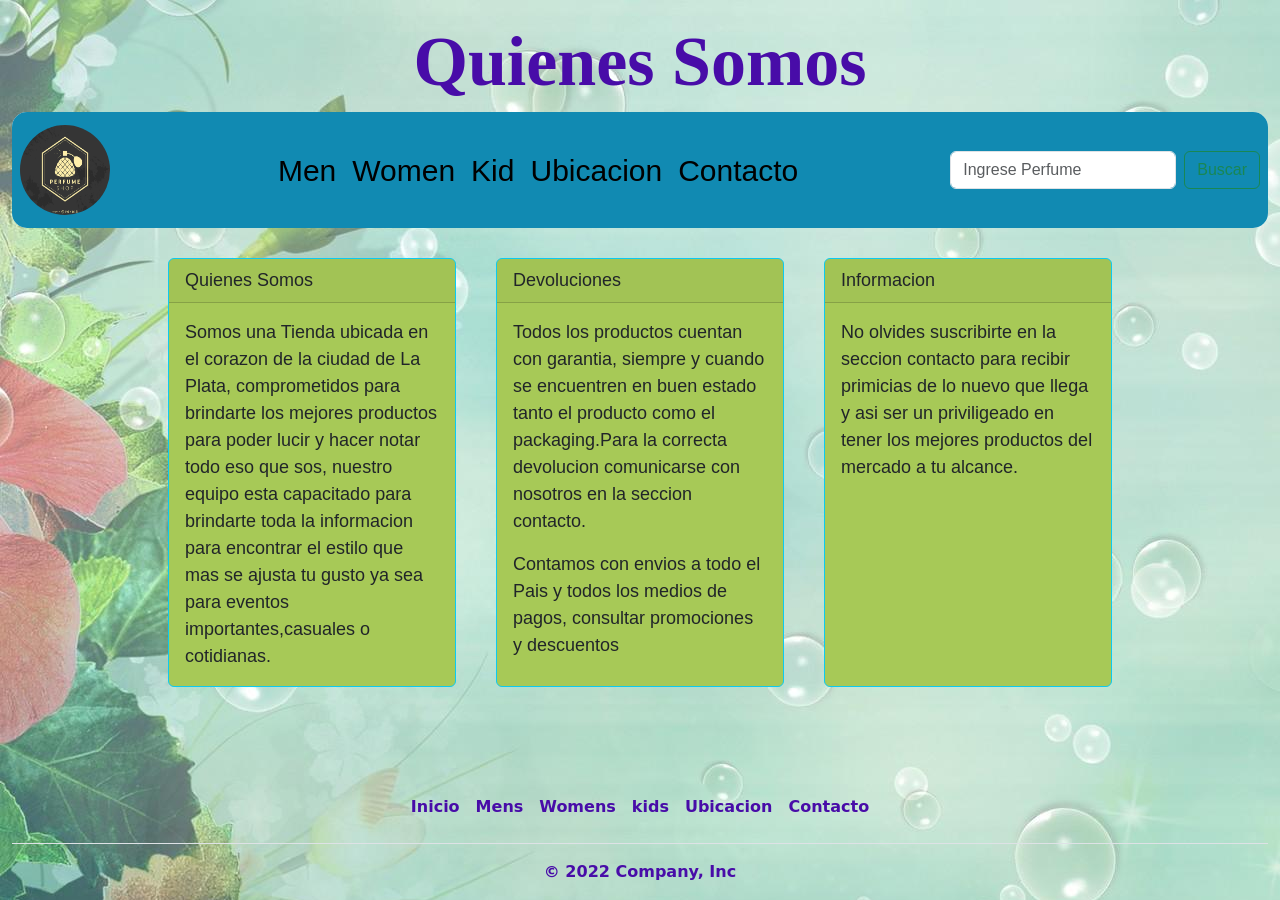
<file: paginas-secundarias/ubicacion.html>
<!DOCTYPE html>
<html lang="es">
  <head>
    <meta charset="UTF-8" />
    <meta http-equiv="X-UA-Compatible" content="IE=edge" />
    <meta name="viewport" content="width=device-width, initial-scale=1.0" />
    <!-- Bootstrap -->
    <link
      href="https://cdn.jsdelivr.net/npm/bootstrap@5.2.1/dist/css/bootstrap.min.css"
      rel="stylesheet"
      integrity="sha384-iYQeCzEYFbKjA/T2uDLTpkwGzCiq6soy8tYaI1GyVh/UjpbCx/TYkiZhlZB6+fzT"
      crossorigin="anonymous"
    />
    <!-- Css Propio -->
    <link rel="stylesheet" href="../css/estilo.css" />
    <title>Info Perfumes</title>
  </head>
  <body class="container-fluid bodyGeneral">
    <div class="titulo">
      <a href="../paginas-secundarias/ubicacion.html">
        <h1>Quienes Somos</h1>
      </a>
    </div>
    <header class="">
      <nav class="navbar navbar-expand-lg bg-light heaDer">
        <div class="container-fluid naveGador">
          <a class="navbar-brand" href="../index.html">
            <img src="../imagenes/logo.jpg" alt="logo" class="logo" />
          </a>
          <button
            class="navbar-toggler"
            type="button"
            data-bs-toggle="collapse"
            data-bs-target="#navbarSupportedContent"
            aria-controls="navbarSupportedContent"
            aria-expanded="false"
            aria-label="Toggle navigation"
          >
            <span class="navbar-toggler-icon"></span>
          </button>
          <div class="collapse navbar-collapse" id="navbarSupportedContent">
            <ul class="navbar-nav m-auto mb-2 mb-lg-0">
              <li class="nav-item">
                <a
                  class="nav-link active"
                  aria-current="page"
                  href="../paginas-secundarias/mens.html"
                  >Men</a
                >
              </li>
              <li class="nav-item">
                <a
                  class="nav-link active"
                  aria-current="page"
                  href="../paginas-secundarias/women.html"
                  >Women</a
                >
              </li>
              <li class="nav-item">
                <a
                  class="nav-link active"
                  aria-current="page"
                  href="../paginas-secundarias/kids.html"
                  >Kid</a
                >
              </li>
              <li class="nav-item">
                <a
                  class="nav-link active"
                  aria-current="page"
                  href="../paginas-secundarias/ubicacion.html"
                  >Ubicacion</a
                >
              </li>
              <li class="nav-item">
                <a
                  class="nav-link active"
                  aria-current="page"
                  href="../paginas-secundarias/contacto.html"
                  >Contacto</a
                >
              </li>
            </ul>
            <form class="d-flex" role="search">
              <input
                class="form-control me-2"
                type="search"
                placeholder="Ingrese Perfume"
                aria-label="Search"
              />
              <button class="btn btn-outline-success" type="submit">
                Buscar
              </button>
            </form>
          </div>
        </div>
      </nav>
    </header>
    <main class="mainUbi">
      <div class="card border-info mb-3 cardUbi" style="max-width: 18rem">
        <div class="card-header">Quienes Somos</div>
        <div class="card-body">
          <p class="card-text">
            Somos una Tienda ubicada en el corazon de la ciudad de La Plata,
            comprometidos para brindarte los mejores productos para poder lucir
            y hacer notar todo eso que sos, nuestro equipo esta capacitado para
            brindarte toda la informacion para encontrar el estilo que mas se
            ajusta tu gusto ya sea para eventos importantes,casuales o
            cotidianas.
          </p>
        </div>
      </div>
      <div class="card border-info mb-3 cardUbi" style="max-width: 18rem">
        <div class="card-header">Devoluciones</div>
        <div class="card-body">
          <p class="card-text">
            Todos los productos cuentan con garantia, siempre y cuando se
            encuentren en buen estado tanto el producto como el packaging.Para
            la correcta devolucion comunicarse con nosotros en la seccion
            contacto.
          </p>
          <p class="card-text">
            Contamos con envios a todo el Pais y todos los medios de pagos,
            consultar promociones y descuentos
          </p>
        </div>
      </div>
      <div class="card border-info mb-3 cardUbi" style="max-width: 18rem">
        <div class="card-header">Informacion</div>
        <div class="card-body">
          <p class="card-text">
            No olvides suscribirte en la seccion contacto para recibir primicias
            de lo nuevo que llega y asi ser un priviligeado en tener los mejores
            productos del mercado a tu alcance.
          </p>
        </div>
      </div>
    </main>

    <footer class="pieSito">
      <ul class="nav justify-content-center border-bottom pb-3 mb-3">
        <li class="nav-item">
          <a href="../index.html" class="nav-link px-2 footerA">Inicio</a>
        </li>
        <li class="nav-item">
          <a
            href="../paginas-secundarias/mens.html"
            class="nav-link px-2 footerA"
            >Mens</a
          >
        </li>
        <li class="nav-item">
          <a
            href="../paginas-secundarias/women.html"
            class="nav-link px-2 footerA"
            >Womens</a
          >
        </li>
        <li class="nav-item">
          <a
            href="../paginas-secundarias/kids.html"
            class="nav-link px-2 footerA"
            >kids</a
          >
        </li>
        <li class="nav-item">
          <a
            href="../paginas-secundarias/ubicacion.html"
            class="nav-link px-2 footerA"
            >Ubicacion</a
          >
        </li>
        <li class="nav-item">
          <a
            href="../paginas-secundarias/contacto.html"
            class="nav-link px-2 footerA"
            >Contacto</a
          >
        </li>
      </ul>
      <p class="text-center">&copy; 2022 Company, Inc</p>
    </footer>

    <!-- JavaScript Bundle with Popper -->
    <script
      src="https://cdn.jsdelivr.net/npm/bootstrap@5.2.1/dist/js/bootstrap.bundle.min.js"
      integrity="sha384-u1OknCvxWvY5kfmNBILK2hRnQC3Pr17a+RTT6rIHI7NnikvbZlHgTPOOmMi466C8"
      crossorigin="anonymous"
    ></script>
  </body>
</html>
</file>
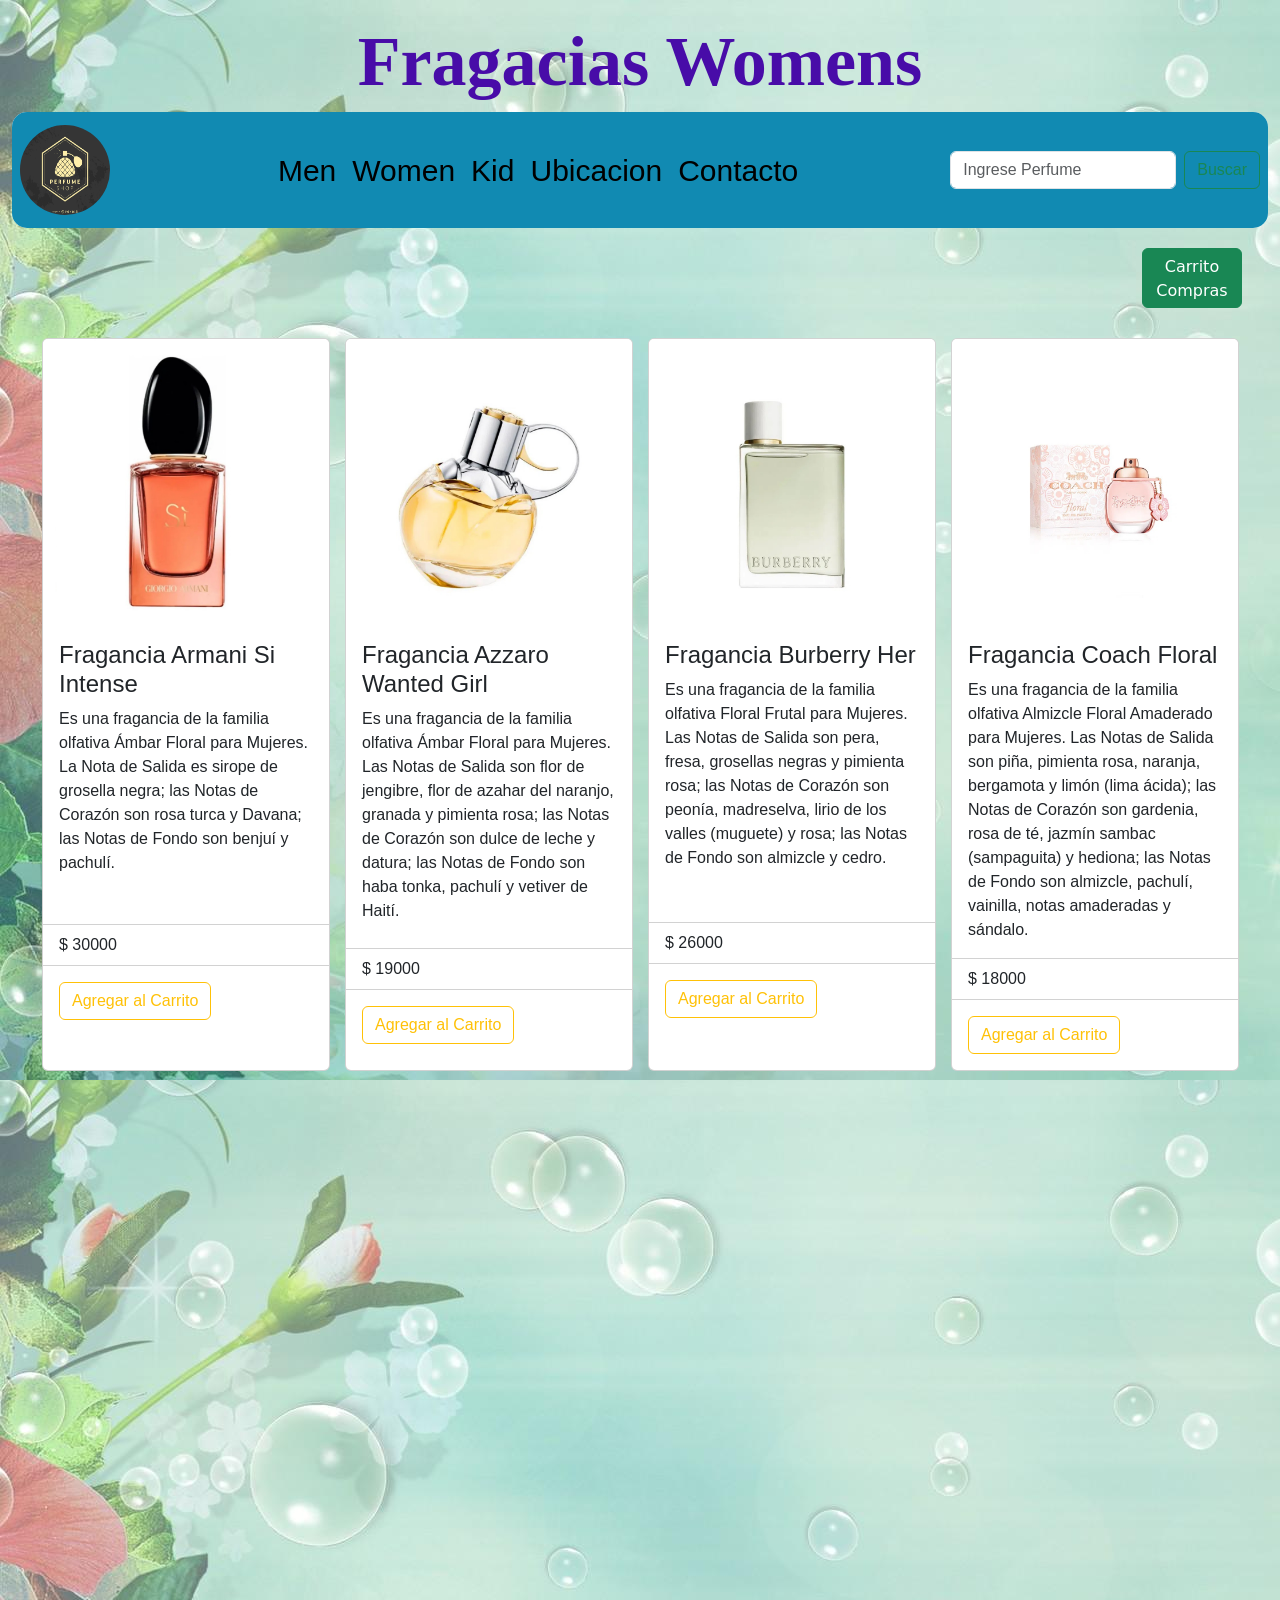
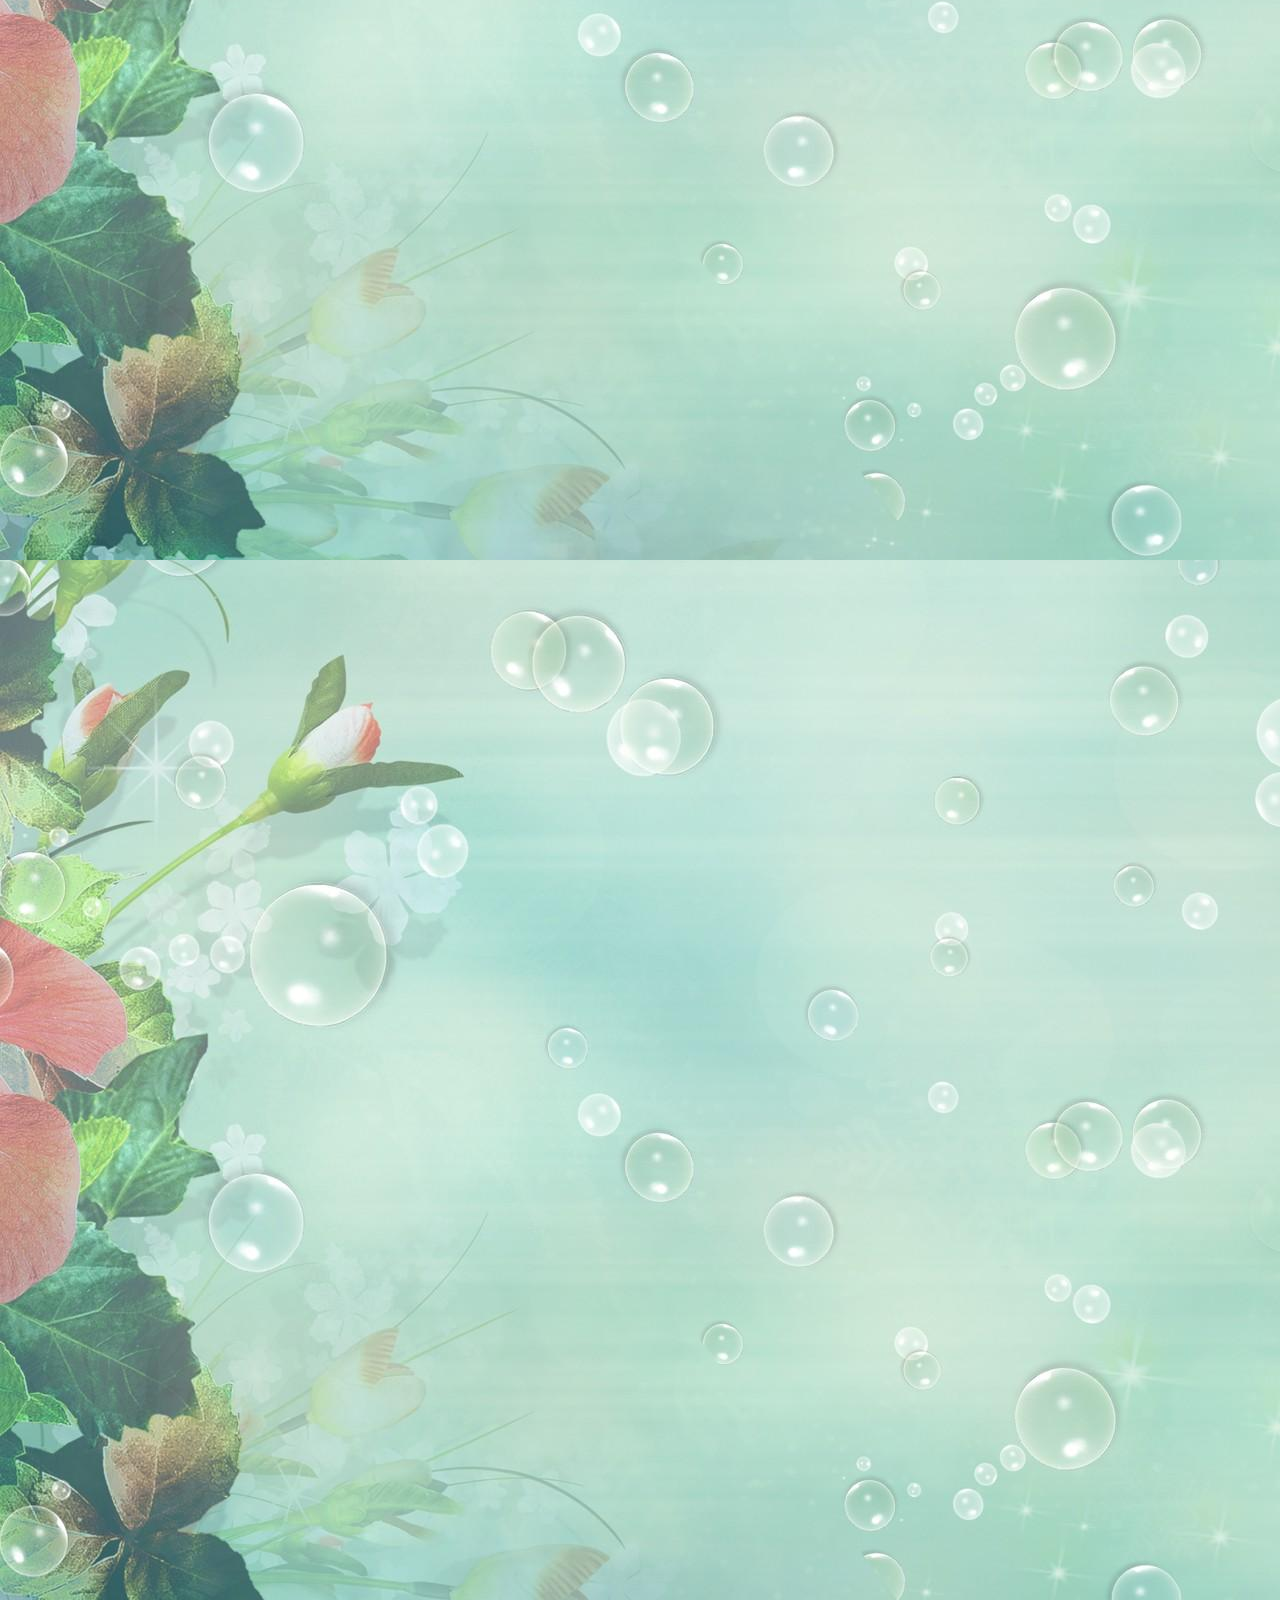
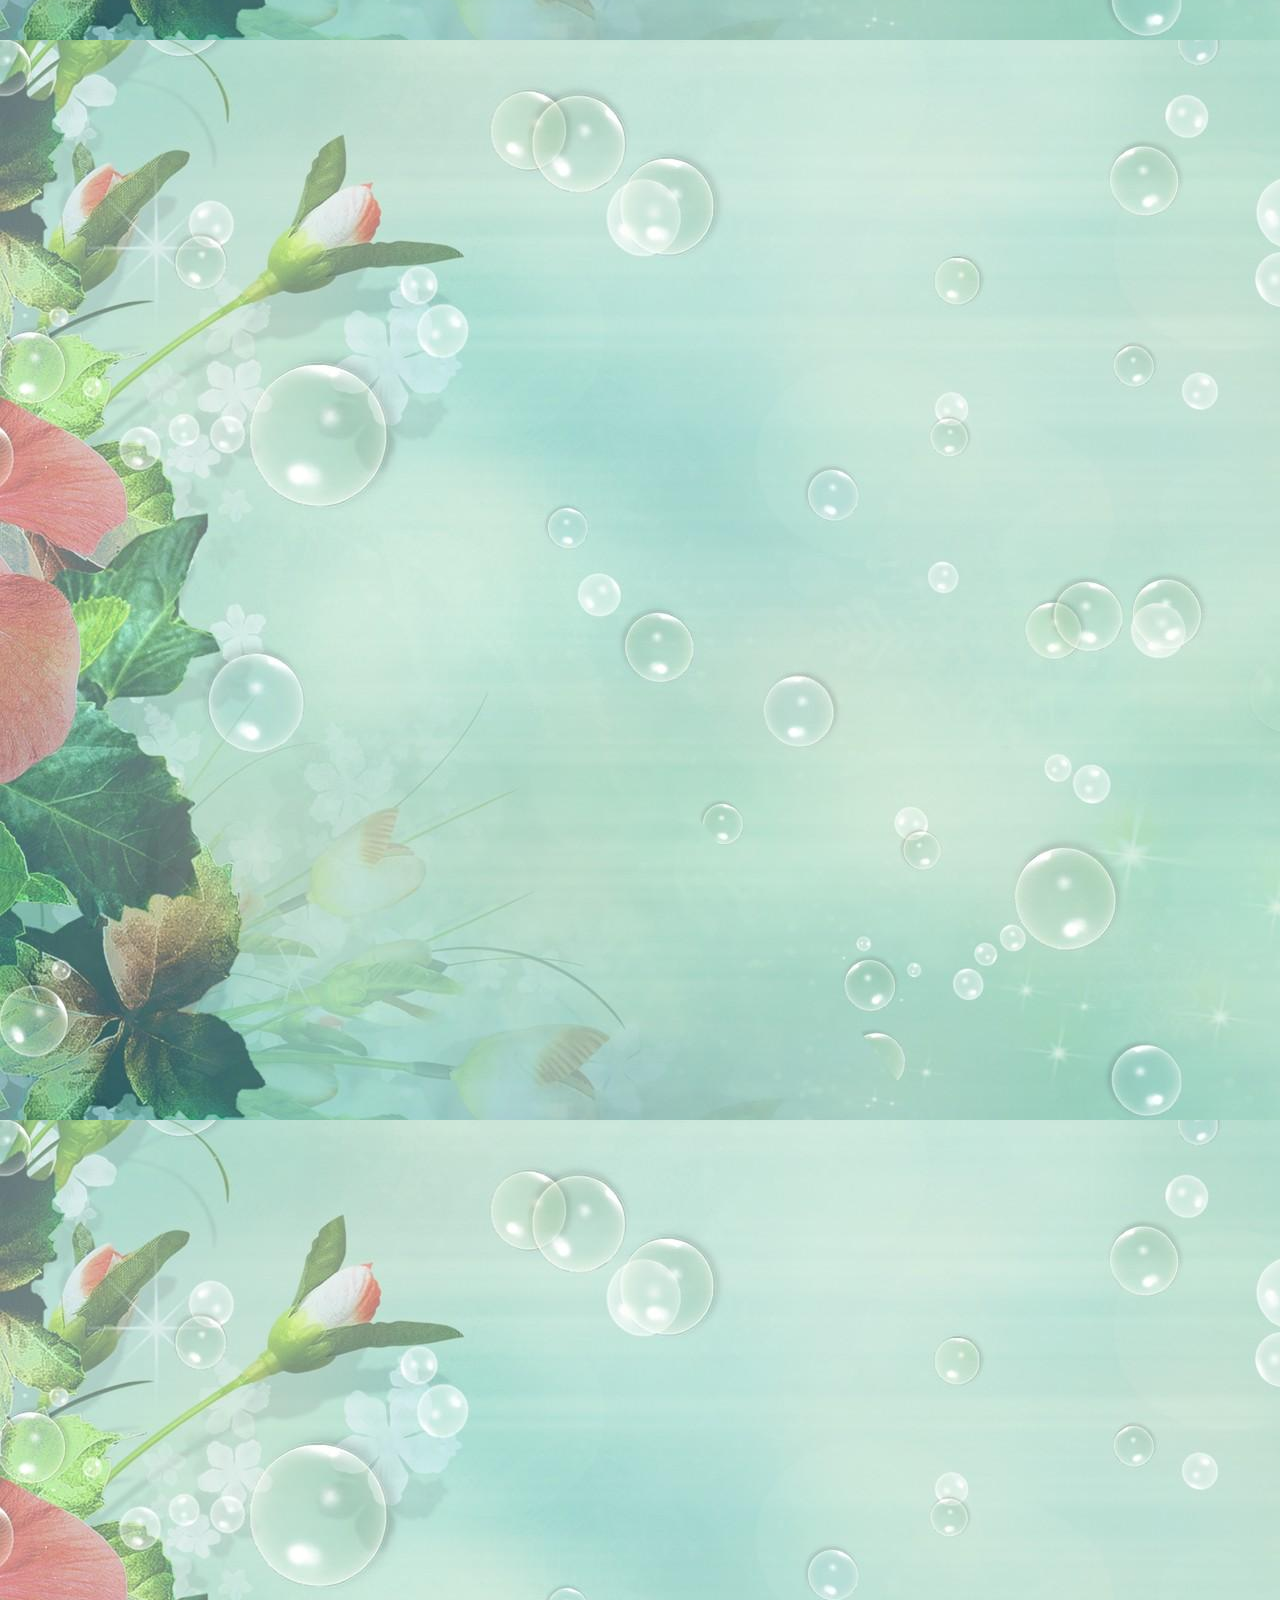
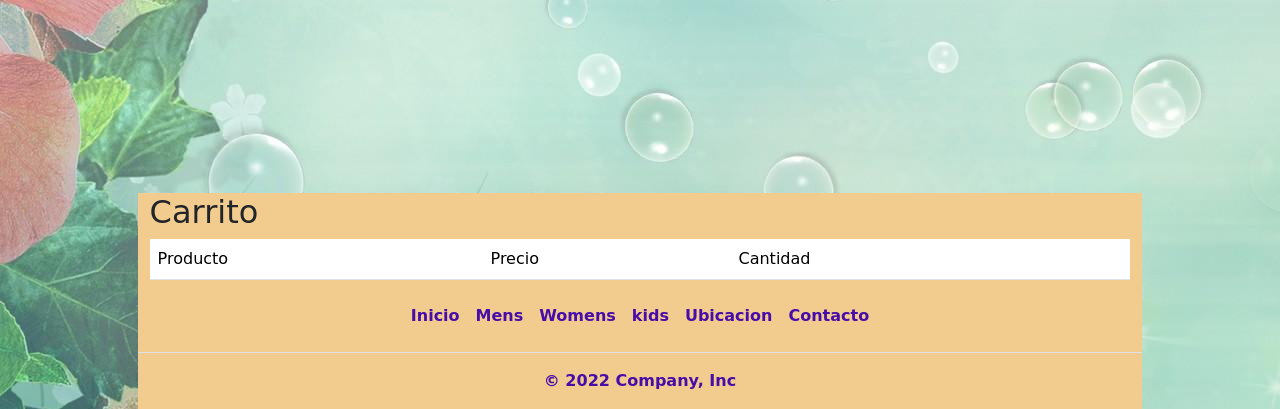
<file: paginas-secundarias/women.html>
<!DOCTYPE html>
<html lang="es">
  <head>
    <meta charset="UTF-8" />
    <meta http-equiv="X-UA-Compatible" content="IE=edge" />
    <meta name="viewport" content="width=device-width, initial-scale=1.0" />
    <!-- Bootstrap -->
    <link
      href="https://cdn.jsdelivr.net/npm/bootstrap@5.2.1/dist/css/bootstrap.min.css"
      rel="stylesheet"
      integrity="sha384-iYQeCzEYFbKjA/T2uDLTpkwGzCiq6soy8tYaI1GyVh/UjpbCx/TYkiZhlZB6+fzT"
      crossorigin="anonymous"
    />
    <!-- aos animation -->
    <link rel="stylesheet" href="https://unpkg.com/aos@next/dist/aos.css" />
    <!-- Css Propio -->
    <link rel="stylesheet" href="../css/estilo.css" />
    <title>Fragance Womens</title>
  </head>
  <body class="container-fluid bodyGeneral">
    <div class="titulo">
      <a href="../paginas-secundarias/women.html">
        <h1>Fragacias Womens</h1>
      </a>
    </div>
    <header class="">
      <nav class="navbar navbar-expand-lg bg-light heaDer">
        <div class="container-fluid naveGador">
          <a class="navbar-brand" href="../index.html">
            <img src="../imagenes/logo.jpg" alt="logo" class="logo" />
          </a>
          <button
            class="navbar-toggler"
            type="button"
            data-bs-toggle="collapse"
            data-bs-target="#navbarSupportedContent"
            aria-controls="navbarSupportedContent"
            aria-expanded="false"
            aria-label="Toggle navigation"
          >
            <span class="navbar-toggler-icon"></span>
          </button>
          <div class="collapse navbar-collapse" id="navbarSupportedContent">
            <ul class="navbar-nav m-auto mb-2 mb-lg-0">
              <li class="nav-item">
                <a
                  class="nav-link active"
                  aria-current="page"
                  href="../paginas-secundarias/mens.html"
                  >Men</a
                >
              </li>
              <li class="nav-item">
                <a
                  class="nav-link active"
                  aria-current="page"
                  href="../paginas-secundarias/women.html"
                  >Women</a
                >
              </li>
              <li class="nav-item">
                <a
                  class="nav-link active"
                  aria-current="page"
                  href="../paginas-secundarias/kids.html"
                  >Kid</a
                >
              </li>
              <li class="nav-item">
                <a
                  class="nav-link active"
                  aria-current="page"
                  href="../paginas-secundarias/ubicacion.html"
                  >Ubicacion</a
                >
              </li>
              <li class="nav-item">
                <a
                  class="nav-link active"
                  aria-current="page"
                  href="../paginas-secundarias/contacto.html"
                  >Contacto</a
                >
              </li>
            </ul>
            <form class="d-flex" role="search">
              <input
                class="form-control me-2"
                type="search"
                placeholder="Ingrese Perfume"
                aria-label="Search"
              />
              <button class="btn btn-outline-success" type="submit">
                Buscar
              </button>
            </form>
          </div>
        </div>
      </nav>
    </header>
    <button type="button" class="btn btn-success botonCompras">Carrito Compras</button>

    <main class="mainProductos">
      <div class="card perfWomen" style="width: 18rem" data-aos="flip-up">
        <img
          src="../imagenes/women/Fragancia Armani Si Intense.jpg"
          class="card-img-top"
          alt="Fragancia Armani Si Intense"
        />
        <div class="card-body">
          <h4 class="card-title">Fragancia Armani Si Intense</h4>
          <p class="card-text">
            Es una fragancia de la familia olfativa Ámbar Floral para Mujeres.
            La Nota de Salida es sirope de grosella negra; las Notas de Corazón
            son rosa turca y Davana; las Notas de Fondo son benjuí y pachulí.
          </p>
        </div>
        <ul class="list-group list-group-flush">
          <li class="list-group-item">$ 30000</li>
        </ul>
        <div class="card-body botonWomen">
          <button type="button" class="btn btn-outline-warning botonCompra">
            Agregar al Carrito
          </button>
        </div>
      </div>
      <div class="card perfWomen" style="width: 18rem" data-aos="flip-up">
        <img
          src="../imagenes/women/Fragancia Azzaro Wanted Girl.jpg"
          class="card-img-top"
          alt="Fragancia Azzaro Wanted Girl"
        />
        <div class="card-body">
          <h4 class="card-title">Fragancia Azzaro Wanted Girl</h4>
          <p class="card-text">
            Es una fragancia de la familia olfativa Ámbar Floral para Mujeres.
            Las Notas de Salida son flor de jengibre, flor de azahar del
            naranjo, granada y pimienta rosa; las Notas de Corazón son dulce de
            leche y datura; las Notas de Fondo son haba tonka, pachulí y vetiver
            de Haití.
          </p>
        </div>
        <ul class="list-group list-group-flush">
          <li class="list-group-item">$ 19000</li>
        </ul>
        <div class="card-body botonWomen">
          <button type="button" class="btn btn-outline-warning botonCompra">
            Agregar al Carrito
          </button>
        </div>
      </div>
      <div class="card perfWomen" style="width: 18rem" data-aos="flip-up">
        <img
          src="../imagenes/women/Fragancia Burberry Her.jpg"
          class="card-img-top"
          alt="Fragancia Burberry Her"
        />
        <div class="card-body">
          <h4 class="card-title">Fragancia Burberry Her</h4>
          <p class="card-text">
            Es una fragancia de la familia olfativa Floral Frutal para Mujeres.
            Las Notas de Salida son pera, fresa, grosellas negras y pimienta
            rosa; las Notas de Corazón son peonía, madreselva, lirio de los
            valles (muguete) y rosa; las Notas de Fondo son almizcle y cedro.
          </p>
        </div>
        <ul class="list-group list-group-flush">
          <li class="list-group-item">$ 26000</li>
        </ul>
        <div class="card-body botonWomen">
          <button type="button" class="btn btn-outline-warning botonCompra">
            Agregar al Carrito
          </button>
        </div>
      </div>
      <div class="card perfWomen" style="width: 18rem" data-aos="flip-up">
        <img
          src="../imagenes/women/Fragancia Coach Floral.jpg"
          class="card-img-top"
          alt="Fragancia Coach Floral"
        />
        <div class="card-body">
          <h4 class="card-title">Fragancia Coach Floral</h4>
          <p class="card-text">
            Es una fragancia de la familia olfativa Almizcle Floral Amaderado
            para Mujeres. Las Notas de Salida son piña, pimienta rosa, naranja,
            bergamota y limón (lima ácida); las Notas de Corazón son gardenia,
            rosa de té, jazmín sambac (sampaguita) y hediona; las Notas de Fondo
            son almizcle, pachulí, vainilla, notas amaderadas y sándalo.
          </p>
        </div>
        <ul class="list-group list-group-flush">
          <li class="list-group-item">$ 18000</li>
        </ul>
        <div class="card-body botonWomen">
          <button type="button" class="btn btn-outline-warning botonCompra">
            Agregar al Carrito
          </button>
        </div>
      </div>
      <div class="card perfWomen" style="width: 18rem" data-aos="flip-up">
        <img
          src="../imagenes/women/Fragancia Coach.jpg"
          class="card-img-top"
          alt="Fragancia Coach"
        />
        <div class="card-body">
          <h4 class="card-title">Fragancia Coach</h4>
          <p class="card-text">
            Es una fragancia de la familia olfativa Floral para Mujeres. Las
            Notas de Salida son hojas de frambuesa, pera y pimienta rosa; las
            Notas de Corazón son rosa turca, gardenia y ciclamen (violeta
            persa); las Notas de Fondo son gamuza, almizcle, cachemira y
            sándalo.
          </p>
        </div>
        <ul class="list-group list-group-flush">
          <li class="list-group-item">$ 25000</li>
        </ul>
        <div class="card-body botonWomen">
          <button type="button" class="btn btn-outline-warning botonCompra">
            Agregar al Carrito
          </button>
        </div>
      </div>
      <div class="card perfWomen" style="width: 18rem" data-aos="flip-up">
        <img
          src="../imagenes/women/Fragancia Dolce&Gabbana Dolce Garden.jpg"
          class="card-img-top"
          alt="Fragancia Dolce&Gabbana Dolce Garden"
        />
        <div class="card-body">
          <h4 class="card-title">Fragancia Dolce&Gabbana Dolce Garden</h4>
          <p class="card-text">
            Es una fragancia de la familia olfativa Floral Frutal Gourmand para
            Mujeres.Las Notas de Salida son magnolia, mandarina y neroli; las
            Notas de Corazón son coco, frangipani (plumeria, plumaria, atapaima)
            y ylang-ylang; las Notas de Fondo son absoluto de vainilla, leche de
            almendras y sándalo.
          </p>
        </div>
        <ul class="list-group list-group-flush">
          <li class="list-group-item">$ 29000</li>
        </ul>
        <div class="card-body botonWomen">
          <button type="button" class="btn btn-outline-warning botonCompra">
            Agregar al Carrito
          </button>
        </div>
      </div>
      <div class="card perfWomen" style="width: 18rem" data-aos="flip-up">
        <img
          src="../imagenes/women/Fragancia Dolce&Gabbana Dolce.jpg"
          class="card-img-top"
          alt="Fragancia Dolce&Gabbana Dolce"
        />
        <div class="card-body">
          <h4 class="card-title">Fragancia Dolce&Gabbana Dolce</h4>
          <p class="card-text">
            Es una fragancia de la familia olfativa Floral para Mujeres. Dolce
            se lanzó en 2014. Las Notas de Salida son neroli y flor del papayo;
            las Notas de Corazón son nenúfar (lirio de agua), narciso y
            amarilis; las Notas de Fondo son almizcle y cachemira.
          </p>
        </div>
        <ul class="list-group list-group-flush">
          <li class="list-group-item">$ 29500</li>
        </ul>
        <div class="card-body botonWomen">
          <button type="button" class="btn btn-outline-warning botonCompra">
            Agregar al Carrito
          </button>
        </div>
      </div>
      <div class="card perfWomen" style="width: 18rem" data-aos="flip-up">
        <img
          src="../imagenes/women/Fragancia Givenchy Irresistible.jpg"
          class="card-img-top"
          alt="Fragancia Givenchy Irresistible"
        />
        <div class="card-body">
          <h4 class="card-title">Fragancia Givenchy Irresistible</h4>
          <p class="card-text">
            Es una fragancia de la familia olfativa Floral Frutal para Mujeres.
            Irresistible Givenchy fue creada por Fanny Bal, Dominique Ropion y
            Anne Flipo. Las Notas de Salida son pera y almizcle ambreta; las
            Notas de Corazón son rosa y iris; las Notas de Fondo son almizcle y
            cedro de Virginia.
          </p>
        </div>
        <ul class="list-group list-group-flush">
          <li class="list-group-item">$ 19500</li>
        </ul>
        <div class="card-body botonWomen">
          <button type="button" class="btn btn-outline-warning botonCompra">
            Agregar al Carrito
          </button>
        </div>
      </div>
      <div class="card perfWomen" style="width: 18rem" data-aos="flip-up">
        <img
          src="../imagenes/women/Fragancia Givenchy L interdit.jpg"
          class="card-img-top"
          alt="Fragancia Givenchy L interdit"
        />
        <div class="card-body">
          <h4 class="card-title">Fragancia Givenchy L interdit</h4>
          <p class="card-text">
            Es una fragancia de la familia olfativa Ámbar Floral para Mujeres.
            Las Notas de Salida son pera y bergamota; las Notas de Corazón son
            nardos, flor de azahar del naranjo y jazmín sambac (sampaguita); las
            Notas de Fondo son vainilla, pachulí, ambroxan y vetiver.
          </p>
        </div>
        <ul class="list-group list-group-flush">
          <li class="list-group-item">$ 30000</li>
        </ul>
        <div class="card-body botonWomen">
          <button type="button" class="btn btn-outline-warning botonCompra">
            Agregar al Carrito
          </button>
        </div>
      </div>
      <div class="card perfWomen" style="width: 18rem" data-aos="flip-up">
        <img
          src="../imagenes/women/Fragancia Hugo Boss Alive.jpg"
          class="card-img-top"
          alt="Fragancia Hugo Boss Alive"
        />
        <div class="card-body">
          <h4 class="card-title">Fragancia Hugo Boss Alive</h4>
          <p class="card-text">
            Es una fragancia de la familia olfativa Amaderada Aromática para
            Mujeres.Las Notas de Salida son vainilla de Madagascar, ciruela,
            manzana, canela y grosellas negras; las Notas de Corazón son jazmín
            sambac (sampaguita) y tomillo; las Notas de Fondo son notas
            amaderadas, sándalo, cedro y olivo.
          </p>
        </div>
        <ul class="list-group list-group-flush">
          <li class="list-group-item">$ 27000</li>
        </ul>
        <div class="card-body botonWomen">
          <button type="button" class="btn btn-outline-warning botonCompra">
            Agregar al Carrito
          </button>
        </div>
      </div>
      <div class="card perfWomen" style="width: 18rem" data-aos="flip-up">
        <img
          src="../imagenes/women/Fragancia Hugo Boss The Scent for her.jpg"
          class="card-img-top"
          alt="Fragancia Hugo Boss The Scent for her"
        />
        <div class="card-body">
          <h4 class="card-title">Fragancia Hugo Boss The Scent for her</h4>
          <p class="card-text">
            Es una fragancia de la familia olfativa Floral Frutal para Mujeres.
            Boss The Scent For Her se lanzó en 2016. Las Notas de Salida son
            durazno (melocotón) y fresia; la Nota de Corazón es osmanto (olivo
            oloroso); la Nota de Fondo es cacao.
          </p>
        </div>
        <ul class="list-group list-group-flush">
          <li class="list-group-item">$ 28000</li>
        </ul>
        <div class="card-body botonWomen">
          <button type="button" class="btn btn-outline-warning botonCompra">
            Agregar al Carrito
          </button>
        </div>
      </div>
      <div class="card perfWomen" style="width: 18rem" data-aos="flip-up">
        <img
          src="../imagenes/women/Fragancia Kate Spade.jpg"
          class="card-img-top"
          alt="Fragancia Kate Spade"
        />
        <div class="card-body">
          <h4 class="card-title">Fragancia Kate Spade</h4>
          <p class="card-text">
            Es una fragancia de la familia olfativa Floral Frutal para
            Mujeres.Las Notas de Salida son fresa salvaje, bergamota y cítricos;
            las Notas de Corazón son rosa y fresia; las Notas de Fondo son
            ambroxan y cachemira.
          </p>
        </div>
        <ul class="list-group list-group-flush">
          <li class="list-group-item">$ 24000</li>
        </ul>
        <div class="card-body botonWomen">
          <button type="button" class="btn btn-outline-warning botonCompra">
            Agregar al Carrito
          </button>
        </div>
      </div>
      <div class="card perfWomen" style="width: 18rem" data-aos="flip-up">
        <img
          src="../imagenes/women/Fragancia Lacoste 12.12 Pour Elle Sparkling.jpg"
          class="card-img-top"
          alt="Fragancia Lacoste Pour Elle Sparkling"
        />
        <div class="card-body">
          <h4 class="card-title">Fragancia Lacoste Pour Elle Sparkling</h4>
          <p class="card-text">
            Es una fragancia de la familia olfativa Floral Frutal Gourmand para
            Mujeres.Las Notas de Salida son manzana roja, especias, zarzamora
            (frambuesa negra) y mandarina; las Notas de Corazón son algodón de
            azúcar, macarrones dulces y lirio de los valles (muguete); las Notas
            de Fondo son almizcle, vetiver, madera de cachemira y pachulí.
          </p>
        </div>
        <ul class="list-group list-group-flush">
          <li class="list-group-item">$ 18000</li>
        </ul>
        <div class="card-body botonWomen">
          <button type="button" class="btn btn-outline-warning botonCompra">
            Agregar al Carrito
          </button>
        </div>
      </div>
      <div class="card perfWomen" style="width: 18rem" data-aos="flip-up">
        <img
          src="../imagenes/women/Fragancia Marc Jacobs Daisy Fresh.jpg"
          class="card-img-top"
          alt="Fragancia Marc Jacobs Daisy Fresh"
        />
        <div class="card-body">
          <h4 class="card-title">Fragancia Marc Jacobs Daisy Fresh</h4>
          <p class="card-text">
            Es una fragancia de la familia olfativa Floral para Mujeres. Daisy
            Ever So Fresh se lanzó en 2022. Las Notas de Salida son piña, mango
            y mandarina; las Notas de Corazón son flor de azahar del naranjo y
            agua de rosas; la Nota de Fondo es madera de cachemira.
          </p>
        </div>
        <ul class="list-group list-group-flush">
          <li class="list-group-item">$ 25000</li>
        </ul>
        <div class="card-body botonWomen">
          <button type="button" class="btn btn-outline-warning botonCompra">
            Agregar al Carrito
          </button>
        </div>
      </div>
      <div class="card perfWomen" style="width: 18rem" data-aos="flip-up">
        <img
          src="../imagenes/women/Fragancia Marc Jacobs Daisy Love.jpg"
          class="card-img-top"
          alt="Fragancia Marc Jacobs Daisy Love"
        />
        <div class="card-body">
          <h4 class="card-title">Fragancia Marc Jacobs Daisy Love</h4>
          <p class="card-text">
            Es una fragancia de la familia olfativa Almizcle Floral Amaderado
            para Mujeres.La Nariz detrás de esta fragrancia es Alberto Morillas.
            La Nota de Salida es Camemoro; la Nota de Corazón es margarita; las
            Notas de Fondo son almizcle de cachemira y trozos de madera a la
            deriva.
          </p>
        </div>
        <ul class="list-group list-group-flush">
          <li class="list-group-item">$ 22000</li>
        </ul>
        <div class="card-body botonWomen">
          <button type="button" class="btn btn-outline-warning botonCompra">
            Agregar al Carrito
          </button>
        </div>
      </div>
      <div class="card perfWomen" style="width: 18rem" data-aos="flip-up">
        <img
          src="../imagenes/women/Fragancia Mugler Alien.jpg"
          class="card-img-top"
          alt="Fragancia Mugler Alien"
        />
        <div class="card-body">
          <h4 class="card-title">Fragancia Mugler Alien</h4>
          <p class="card-text">
            Es una fragancia de la familia olfativa Ámbar Amaderada para
            Mujeres. Alien se lanzó en 2005. Alien fue creada por Dominique
            Ropion y Laurent Bruyere. La Nota de Salida es jazmín; la Nota de
            Corazón es notas amaderadas; la Nota de Fondo es ámbar.
          </p>
        </div>
        <ul class="list-group list-group-flush">
          <li class="list-group-item">$ 40000</li>
        </ul>
        <div class="card-body botonWomen">
          <button type="button" class="btn btn-outline-warning botonCompra">
            Agregar al Carrito
          </button>
        </div>
      </div>
      <div class="card perfWomen" style="width: 18rem" data-aos="flip-up">
        <img
          src="../imagenes/women/Fragancia Mugler Angel.jpg"
          class="card-img-top"
          alt="Fragancia Mugler Angel"
        />
        <div class="card-body">
          <h4 class="card-title">Fragancia Mugler Angel</h4>
          <p class="card-text">
            Es una fragancia de la familia olfativa Ámbar Vainilla para Mujeres.
            Las Notas de Salida son algodón de azúcar, coco, casis (grosellero
            negro), melón, jazmín, bergamota, piña y mandarina; las Notas de
            Corazón son miel, bayas rojas, zarzamora (frambuesa negra), ciruela,
            chabacano, durazno (melocotón), jazmín, orquídea, alcaravea, nuez
            moscada, rosa y lirio de los valles (muguete); las Notas de Fondo
            son pachulí, chocolate, caramelo, vainilla, haba tonka, ámbar,
            almizcle y sándalo.
          </p>
        </div>
        <ul class="list-group list-group-flush">
          <li class="list-group-item">$ 26000</li>
        </ul>
        <div class="card-body botonWomen">
          <button type="button" class="btn btn-outline-warning botonCompra">
            Agregar al Carrito
          </button>
        </div>
      </div>
      <div class="card perfWomen" style="width: 18rem" data-aos="flip-up">
        <img
          src="../imagenes/women/Fragancia Paco Rabanne Lady Million Fabulous intense.jpg"
          class="card-img-top"
          alt="Fragancia Paco Rabanne Lady Million Fabulous intense"
        />
        <div class="card-body">
          <h4 class="card-title">
            Fragancia Paco Rabanne Lady Million Fabulous intense
          </h4>
          <p class="card-text">
            Es una fragancia de la familia olfativa Ámbar Floral para Mujeres.
            Las Notas de Salida son mandarina y pimienta rosa; las Notas de
            Corazón son nardos, jazmín, notas solares y ylang-ylang; las Notas
            de Fondo son vainilla, haba tonka y musgo.
          </p>
        </div>
        <ul class="list-group list-group-flush">
          <li class="list-group-item">$ 23000</li>
        </ul>
        <div class="card-body botonWomen">
          <button type="button" class="btn btn-outline-warning botonCompra">
            Agregar al Carrito
          </button>
        </div>
      </div>
      <div class="card perfWomen" style="width: 18rem" data-aos="flip-up">
        <img
          src="../imagenes/women/Fragancia Paco Rabanne Lady Million Lucky.jpg"
          class="card-img-top"
          alt="Fragancia Paco Rabanne Lady Million Lucky"
        />
        <div class="card-body">
          <h4 class="card-title">Fragancia Paco Rabanne Lady Million Lucky</h4>
          <p class="card-text">
            Es una fragancia de la familia olfativa Floral Frutal para
            Mujeres.La Nota de Salida es frambuesa; las Notas de Corazón son
            avellana, rosa y jazmín; las Notas de Fondo son miel, madera de
            cachemira, sándalo y cedro.
          </p>
        </div>
        <ul class="list-group list-group-flush">
          <li class="list-group-item">$ 24000</li>
        </ul>
        <div class="card-body botonWomen">
          <button type="button" class="btn btn-outline-warning botonCompra">
            Agregar al Carrito
          </button>
        </div>
      </div>
      <div class="card perfWomen" style="width: 18rem" data-aos="flip-up">
        <img
          src="../imagenes/women/Fragancia Rochas Girl.jpg"
          class="card-img-top"
          alt="Fragancia Rochas Girl"
        />
        <div class="card-body">
          <h4 class="card-title">Fragancia Rochas Girl</h4>
          <p class="card-text">
            Es una fragancia de la familia olfativa Almizcle Floral Amaderado
            para Mujeres. Las Notas de Salida son neroli, grosellas negras y
            pimienta rosa; las Notas de Corazón son flor de azahar del naranjo,
            jazmín y orquídea; las Notas de Fondo son vainilla, sándalo y cedro.
          </p>
        </div>
        <ul class="list-group list-group-flush">
          <li class="list-group-item">$ 19000</li>
        </ul>
        <div class="card-body botonWomen">
          <button type="button" class="btn btn-outline-warning botonCompra">
            Agregar al Carrito
          </button>
        </div>
      </div>
      <div class="card perfWomen" style="width: 18rem" data-aos="flip-up">
        <img
          src="../imagenes/women/Fragancia Versace Bright Crystal.jpg"
          class="card-img-top"
          alt="Fragancia Versace Bright Crystal"
        />
        <div class="card-body">
          <h4 class="card-title">Fragancia Versace Bright Crystal</h4>
          <p class="card-text">
            Es una fragancia de la familia olfativa Floral Frutal para Mujeres
            Las Notas de Salida son yuzu, granada y Hielo; las Notas de Corazón
            son peonía, flor de loto y magnolia; las Notas de Fondo son
            almizcle, caoba y ámbar.
          </p>
        </div>
        <ul class="list-group list-group-flush">
          <li class="list-group-item">$ 21000</li>
        </ul>
        <div class="card-body botonWomen">
          <button type="button" class="btn btn-outline-warning botonCompra">
            Agregar al Carrito
          </button>
        </div>
      </div>
      <div class="card perfWomen" style="width: 18rem" data-aos="flip-up">
        <img
          src="../imagenes/women/Fragancia Versace Dylan Turquoise.jpg"
          class="card-img-top"
          alt="Fragancia Versace Dylan Turquoise"
        />
        <div class="card-body">
          <h4 class="card-title">Fragancia Versace Dylan Turquoise</h4>
          <p class="card-text">
            Es una fragancia de la familia olfativa Floral Frutal para
            Mujeres.Las Notas de Salida son limón (lima ácida), mandarina y
            pimienta rosa; las Notas de Corazón son guayaba, fresia, casis
            (grosellero negro) y jazmín; las Notas de Fondo son Clearwood,
            almizcle y cedro.
          </p>
        </div>
        <ul class="list-group list-group-flush">
          <li class="list-group-item">$ 23000</li>
        </ul>
        <div class="card-body botonWomen">
          <button type="button" class="btn btn-outline-warning botonCompra">
            Agregar al Carrito
          </button>
        </div>
      </div>
      <div class="card perfWomen" style="width: 18rem" data-aos="flip-up">
        <img
          src="../imagenes/women/La Belle Fleur Terrible Jean Paul Gaultier.jpg"
          class="card-img-top"
          alt="La Belle Fleur Terrible Jean Paul Gaultier"
        />
        <div class="card-body">
          <h4 class="card-title">La Belle Fleur Terrible Jean Paul Gaultier</h4>
          <p class="card-text">
            La Belle Fleur Terrible de Jean Paul Gaultier es una fragancia de la
            familia olfativa Floral Acuática para Mujeres. Esta fragrancia es
            nueva. La Belle Fleur Terrible se lanzó en 2022. La Nota de Salida
            es nenúfar (lirio de agua), la Nota de Corazón es iris, la Nota de
            Fondo es vainilla.
          </p>
        </div>
        <ul class="list-group list-group-flush">
          <li class="list-group-item">$ 25000</li>
        </ul>
        <div class="card-body botonWomen">
          <button type="button" class="btn btn-outline-warning botonCompra">
            Agregar al Carrito
          </button>
        </div>
      </div>
      <div class="card perfWomen" style="width: 18rem" data-aos="flip-up">
        <img
          src="../imagenes/women/Gabrielle Chanel.jpg"
          class="card-img-top"
          alt="Gabrielle Chanel"
        />
        <div class="card-body">
          <h4 class="card-title">Gabrielle Chanel</h4>
          <p class="card-text">
            Gabrielle de Chanel es una fragancia de la familia olfativa Floral
            para Mujeres. Las Notas de Salida son toronja (pomelo), mandarina y
            grosellas negras; las Notas de Corazón son flor de azahar del
            naranjo, jazmín, ylang-ylang, nardos, lirio de los valles (muguete),
            pera y pimienta rosa; las Notas de Fondo son almizcle, sándalo,
            cachemira y raíz de lirio.
          </p>
        </div>
        <ul class="list-group list-group-flush">
          <li class="list-group-item">$ 35000</li>
        </ul>
        <div class="card-body botonWomen">
          <button type="button" class="btn btn-outline-warning botonCompra">
            Agregar al Carrito
          </button>
        </div>
      </div>
    </main>
    <div class="carrito">
      <div class="container" id="carrito">
        <h2>Carrito</h2>
        <table class="table">
          <thead>
            <tr>             
              <td>Producto</td>
              <td>Precio</td>
              <td>Cantidad</td>
              <td></td>
            </tr>
          </thead>
          <tbody id="tablebody">
          
          </tbody>
        </table>
    </div>

    <footer class="pieSito">
      <ul class="nav justify-content-center border-bottom pb-3 mb-3">
        <li class="nav-item">
          <a href="../index.html" class="nav-link px-2 footerA">Inicio</a>
        </li>
        <li class="nav-item">
          <a
            href="../paginas-secundarias/mens.html"
            class="nav-link px-2 footerA"
            >Mens</a
          >
        </li>
        <li class="nav-item">
          <a
            href="../paginas-secundarias/women.html"
            class="nav-link px-2 footerA"
            >Womens</a
          >
        </li>
        <li class="nav-item">
          <a
            href="../paginas-secundarias/kids.html"
            class="nav-link px-2 footerA"
            >kids</a
          >
        </li>
        <li class="nav-item">
          <a
            href="../paginas-secundarias/ubicacion.html"
            class="nav-link px-2 footerA"
            >Ubicacion</a
          >
        </li>
        <li class="nav-item">
          <a
            href="../paginas-secundarias/contacto.html"
            class="nav-link px-2 footerA"
            >Contacto</a
          >
        </li>
      </ul>
      <p class="text-center">&copy; 2022 Company, Inc</p>
    </footer>
    <!-- aos animation -->
    <script src="https://unpkg.com/aos@next/dist/aos.js"></script>
    <script>
      AOS.init();
    </script>
    <!-- JavaScript Bundle with Popper -->
    <script
      src="https://cdn.jsdelivr.net/npm/bootstrap@5.2.1/dist/js/bootstrap.bundle.min.js"
      integrity="sha384-u1OknCvxWvY5kfmNBILK2hRnQC3Pr17a+RTT6rIHI7NnikvbZlHgTPOOmMi466C8"
      crossorigin="anonymous"
    ></script>
    <script src="/js/hoja.js"></script>
  </body>
</html>
</file>
<file: css/estilo.css>
.heaDer {
  padding: 0px;
  background-color: #118ab2;
  border-radius: 15px; }

.naveGador {
  border-radius: 15px;
  background-color: #118ab2;
  padding: 8px;
  font-size: 30px;
  font-family: 'Lucida Sans', 'Lucida Sans Regular', 'Lucida Grande', 'Lucida Sans Unicode', Geneva, Verdana, sans-serif; }

.logo {
  border-radius: 50%;
  height: 90px;
  width: 90px;
  object-fit: initial; }

.mainUbi {
  display: flex;
  flex-wrap: wrap;
  justify-content: center;
  gap: 40px;
  margin-top: 30px;
  margin-bottom: 20px;
  font-family: 'Lucida Sans', 'Lucida Sans Regular', 'Lucida Grande', 'Lucida Sans Unicode', Geneva, Verdana, sans-serif;
  font-size: 18px; }

.cardUbi {
  background-color: #a7c957; }

.bodyGeneral {
  background-image: url(/imagenes/fonditoindex.jpg);
  display: flex;
  flex-direction: column;
  min-height: 100vh; }

.cuerPo {
  background-color: #4895ef; }

.pieSito {
  margin-top: auto;
  font-weight: bold;
  color: #480ca8; }
  .pieSito a {
    color: #480ca8; }

.mainContact {
  display: flex;
  justify-content: center; }

.formuLario {
  padding: 20px;
  border-radius: 15px;
  margin-top: 30px;
  margin-bottom: 20px;
  height: 650px;
  width: 450px;
  border: 3px black solid;
  background-color: #a8dadc;
  box-shadow: 5px 5px 5px #f72585;
  transition: background-color .5s;
  font-family: monospace; }

.formuLario:hover {
  background-color: #ffafcc; }

.mainIndex {
  margin-top: 30px;
  margin-bottom: 30px;
  font-family: 'Lucida Sans', 'Lucida Sans Regular', 'Lucida Grande', 'Lucida Sans Unicode', Geneva, Verdana, sans-serif;
  font-weight: bold; }
  .mainIndex h5 {
    font-weight: bold; }

.cardIndex {
  background-color: #2ec4b6; }

.mainProductos {
  margin-top: 30px;
  display: flex;
  flex-wrap: wrap;
  margin-bottom: 20px;
  gap: 15px;
  justify-content: center;
  font-family: 'Lucida Sans', 'Lucida Sans Regular', 'Lucida Grande', 'Lucida Sans Unicode', Geneva, Verdana, sans-serif; }

.carrito {
  background-color: #F2cc8f;
  display: flex;
  flex-direction: column;
  justify-content: flex-start; }

.botonCompras {
  position: sticky;
  top: 0;
  width: 100px;
  height: 60px;
  margin-top: 20px;
  margin-left: 90%; }

.carrito {
  margin: auto;
  width: 80%; }

.titulo {
  margin-top: 20px; }
  .titulo a {
    text-decoration: none;
    text-align: center; }
    .titulo a h1 {
      font-size: 70px;
      font-family: 'Times New Roman', Times, serif;
      color: #480ca8;
      text-decoration: uppercase;
      font-weight: bold; }
</file>
